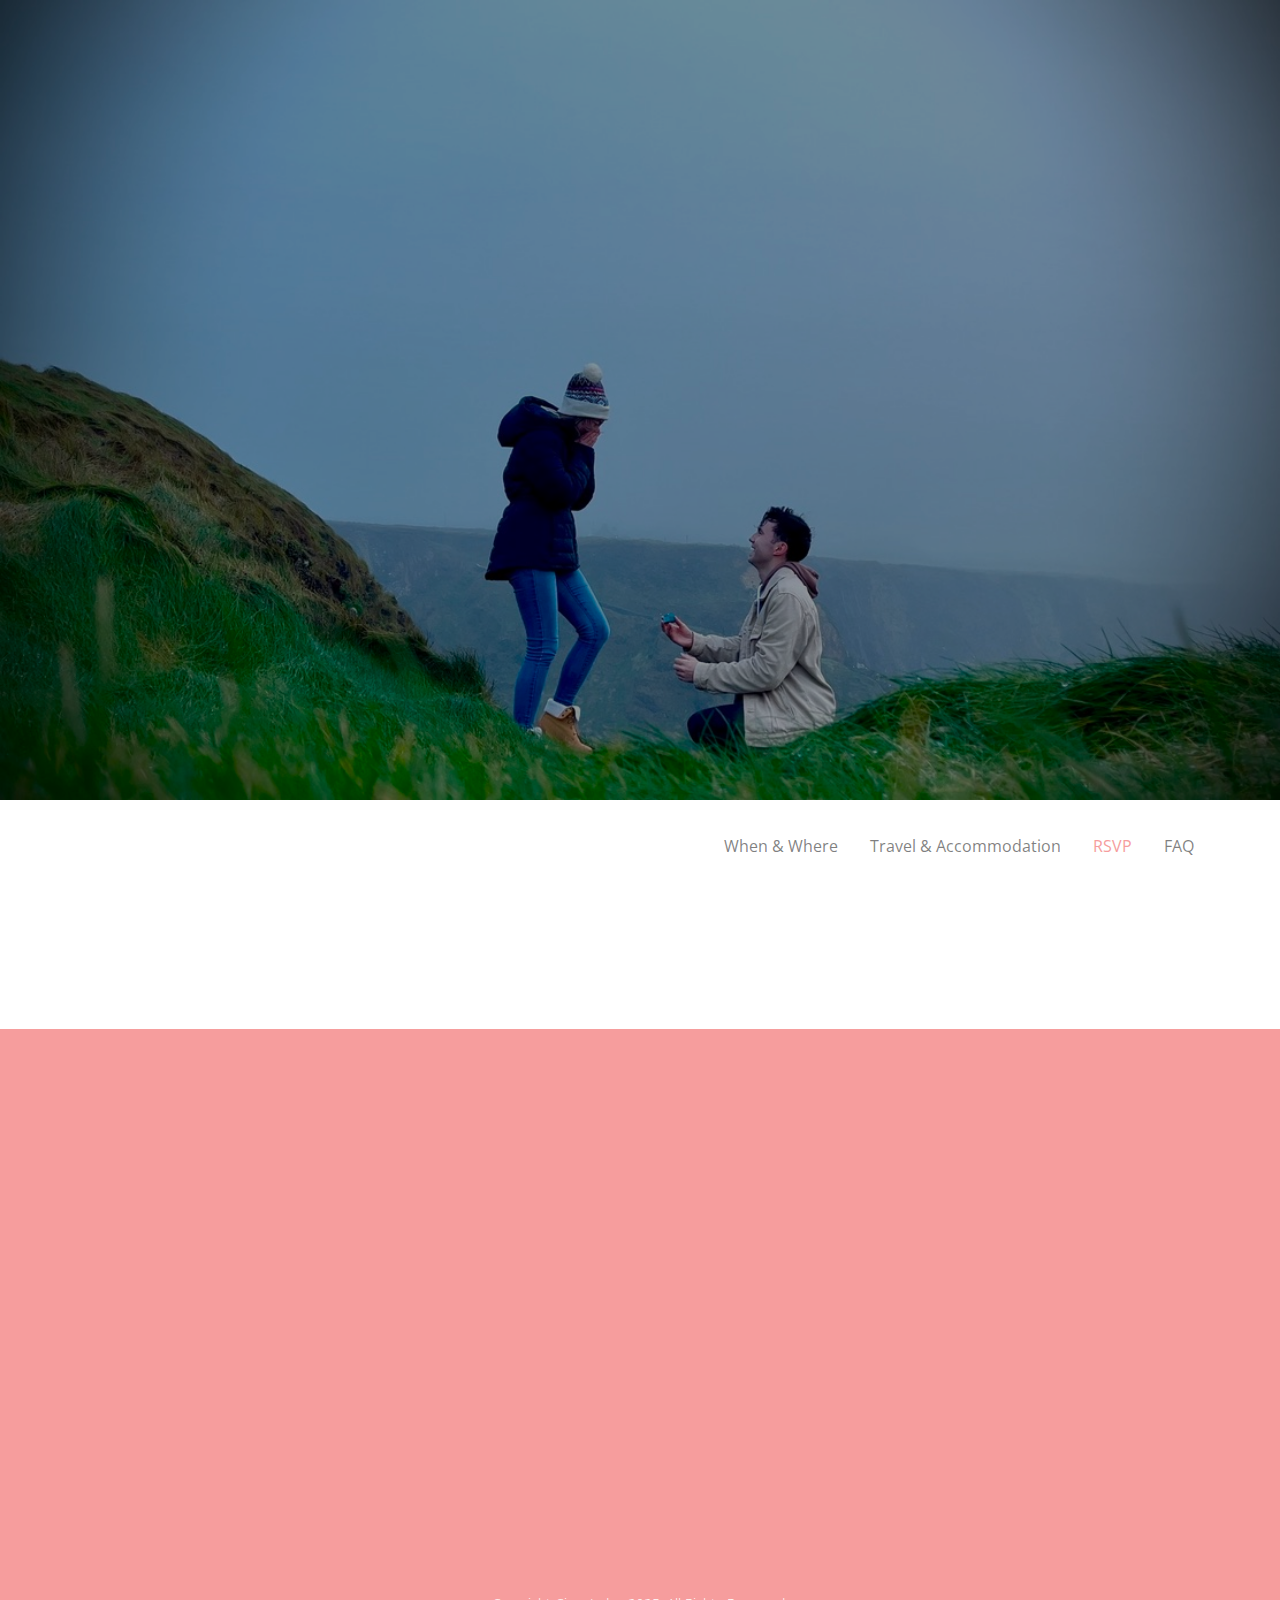
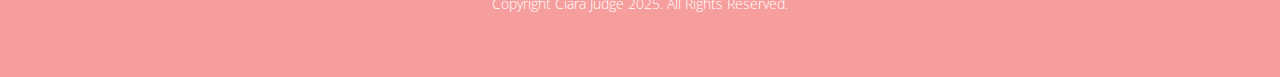
<file: rsvp.html>
<!DOCTYPE html>
<!--[if lt IE 7]>      <html class="no-js lt-ie9 lt-ie8 lt-ie7"> <![endif]-->
<!--[if IE 7]>         <html class="no-js lt-ie9 lt-ie8"> <![endif]-->
<!--[if IE 8]>         <html class="no-js lt-ie9"> <![endif]-->
<!--[if gt IE 8]><!--> <html class="no-js"> <!--<![endif]-->
	<head>
	<meta charset="utf-8">
	<meta http-equiv="X-UA-Compatible" content="IE=edge">
	<title>Ciara &amp; Seán Wedding | 2026</title>
	<meta name="viewport" content="width=device-width, initial-scale=1">
	<meta name="description" content="" />
	<meta name="keywords" content="free html5, free template, free bootstrap, html5, css3, mobile first, responsive" />
	<meta name="author" content="FREEHTML5.CO" />


  	<!-- Facebook and Twitter integration -->
	<meta property="og:title" content=""/>
	<meta property="og:image" content=""/>
	<meta property="og:url" content=""/>
	<meta property="og:site_name" content=""/>
	<meta property="og:description" content=""/>
	<meta name="twitter:title" content="" />
	<meta name="twitter:image" content="" />
	<meta name="twitter:url" content="" />
	<meta name="twitter:card" content="" />

	<!-- Place favicon.ico and apple-touch-icon.png in the root directory -->
	<link rel="shortcut icon" href="favicon.ico">
	
	<link href="https://fonts.googleapis.com/css?family=Montez" rel="stylesheet">
	<link href='https://fonts.googleapis.com/css?family=Open+Sans:400,700,300' rel='stylesheet' type='text/css'>
	
	<!-- Animate.css -->
	<link rel="stylesheet" href="css/animate.css">
	<!-- Icomoon Icon Fonts-->
	<link rel="stylesheet" href="css/icomoon.css">
	<!-- Bootstrap  -->
	<link rel="stylesheet" href="css/bootstrap.css">
	<!-- Superfish -->
	<link rel="stylesheet" href="css/superfish.css">
	<!-- Magnific Popup -->
	<link rel="stylesheet" href="css/magnific-popup.css">
	
	<link rel="stylesheet" href="css/style.css">


	<!-- Modernizr JS -->
	<script src="js/modernizr-2.6.2.min.js"></script>
	<!-- FOR IE9 below -->
	<!--[if lt IE 9]>
	<script src="js/respond.min.js"></script>
	<![endif]-->

	</head>
	<body>
		<div id="fh5co-wrapper">
		<div id="fh5co-page">
	
		<div class="fh5co-hero" data-section="home">
			<div class="fh5co-overlay"></div>
			<div class="fh5co-cover text-center" data-stellar-background-ratio="0.5" style="background-image: url(images/proposal-close.jpeg);">
				<div class="display-t">
					<div class="display-tc">
						<div class="container">
							<div class="col-md-10 col-md-offset-1">
								<div class="animate-box">
									<h10>Ciara &amp; Seán</h10>
									<h1>are getting married</h1>
									<p><span>08.08.2026</span></p>
								</div>
							</div>
						</div>
					</div>
				</div>
			</div>
		</div>

		<header id="fh5co-header-section" class="sticky-banner">
			<div class="container">
				<div class="nav-header">
					<a href="#" class="js-fh5co-nav-toggle fh5co-nav-toggle dark"><i></i></a>
					<!-- START #fh5co-menu-wrap -->
					<nav id="fh5co-menu-wrap" role="navigation">
						<ul class="sf-menu" id="fh5co-primary-menu">
							<li><a href="whenwhere.html">When &amp; Where</a></li>
							<li><a href="travel-accom.html">Travel &amp; Accommodation</a></li>
							<li class="active"><a href="rsvp.html">RSVP</a></li>
							<li><a href="faq.html">FAQ</a></li>
						</ul>
					</nav>
				</div>
			</div>
		</header>

		<!-- end:header-top -->
		
<div class="form-wrapper">
      <iframe 
        src="https://docs.google.com/forms/d/e/1FAIpQLSd1IjCSynUaYiS9FmJg0yE0spxEwah3wGqnSgpu-_6kPo8www/viewform?embedded=true" 
        frameborder="0" 
        marginheight="0" 
        marginwidth="0" 
        allowfullscreen
      >Loading…</iframe>
    </div>



		<div id="fh5co-countdown">
			<div class="row">
				<div class="col-md-8 col-md-offset-2 text-center animate-box">
					<p class="countdown">
						<span id="days"></span>
						<span id="hours"></span>
						<span id="minutes"></span>
						<span id="seconds"></span>
					</p>
				</div>
			</div>
		</div>

		
		
		<footer>
			<div id="footer">
				<div class="container">
					<div class="row">
						<div class="col-md-12 text-center">
							<p>Copyright Ciara Judge 2025. All Rights Reserved.</p>
						</div>
					</div>
				</div>
			</div>
		</footer>

	

	</div>
	<!-- END fh5co-page -->

	</div>
	<!-- END fh5co-wrapper -->
	<!-- jQuery -->
	<script src="dist/scripts.min.js"></script>
    <script src="js/countdown.js"></script>
    <script src="js/scrollPosition.js"></script>
	</body>
</html>
</file>
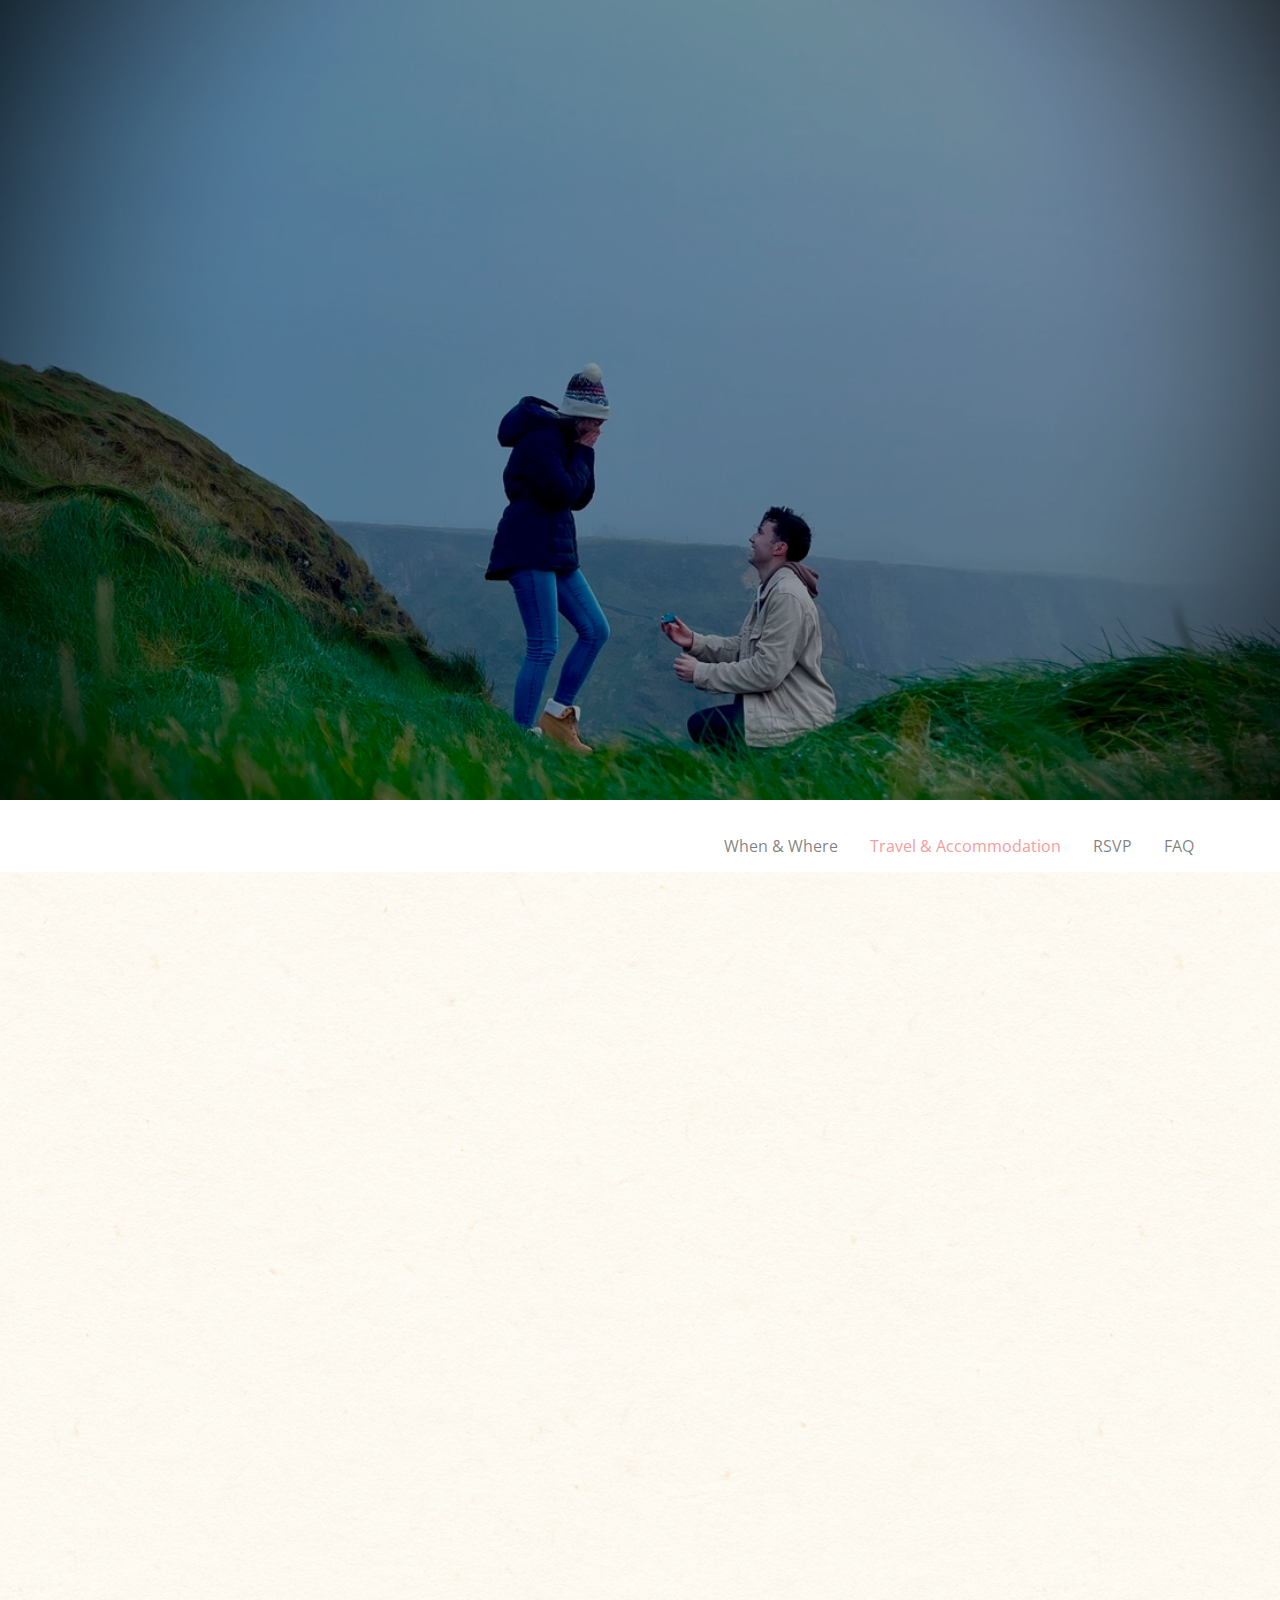
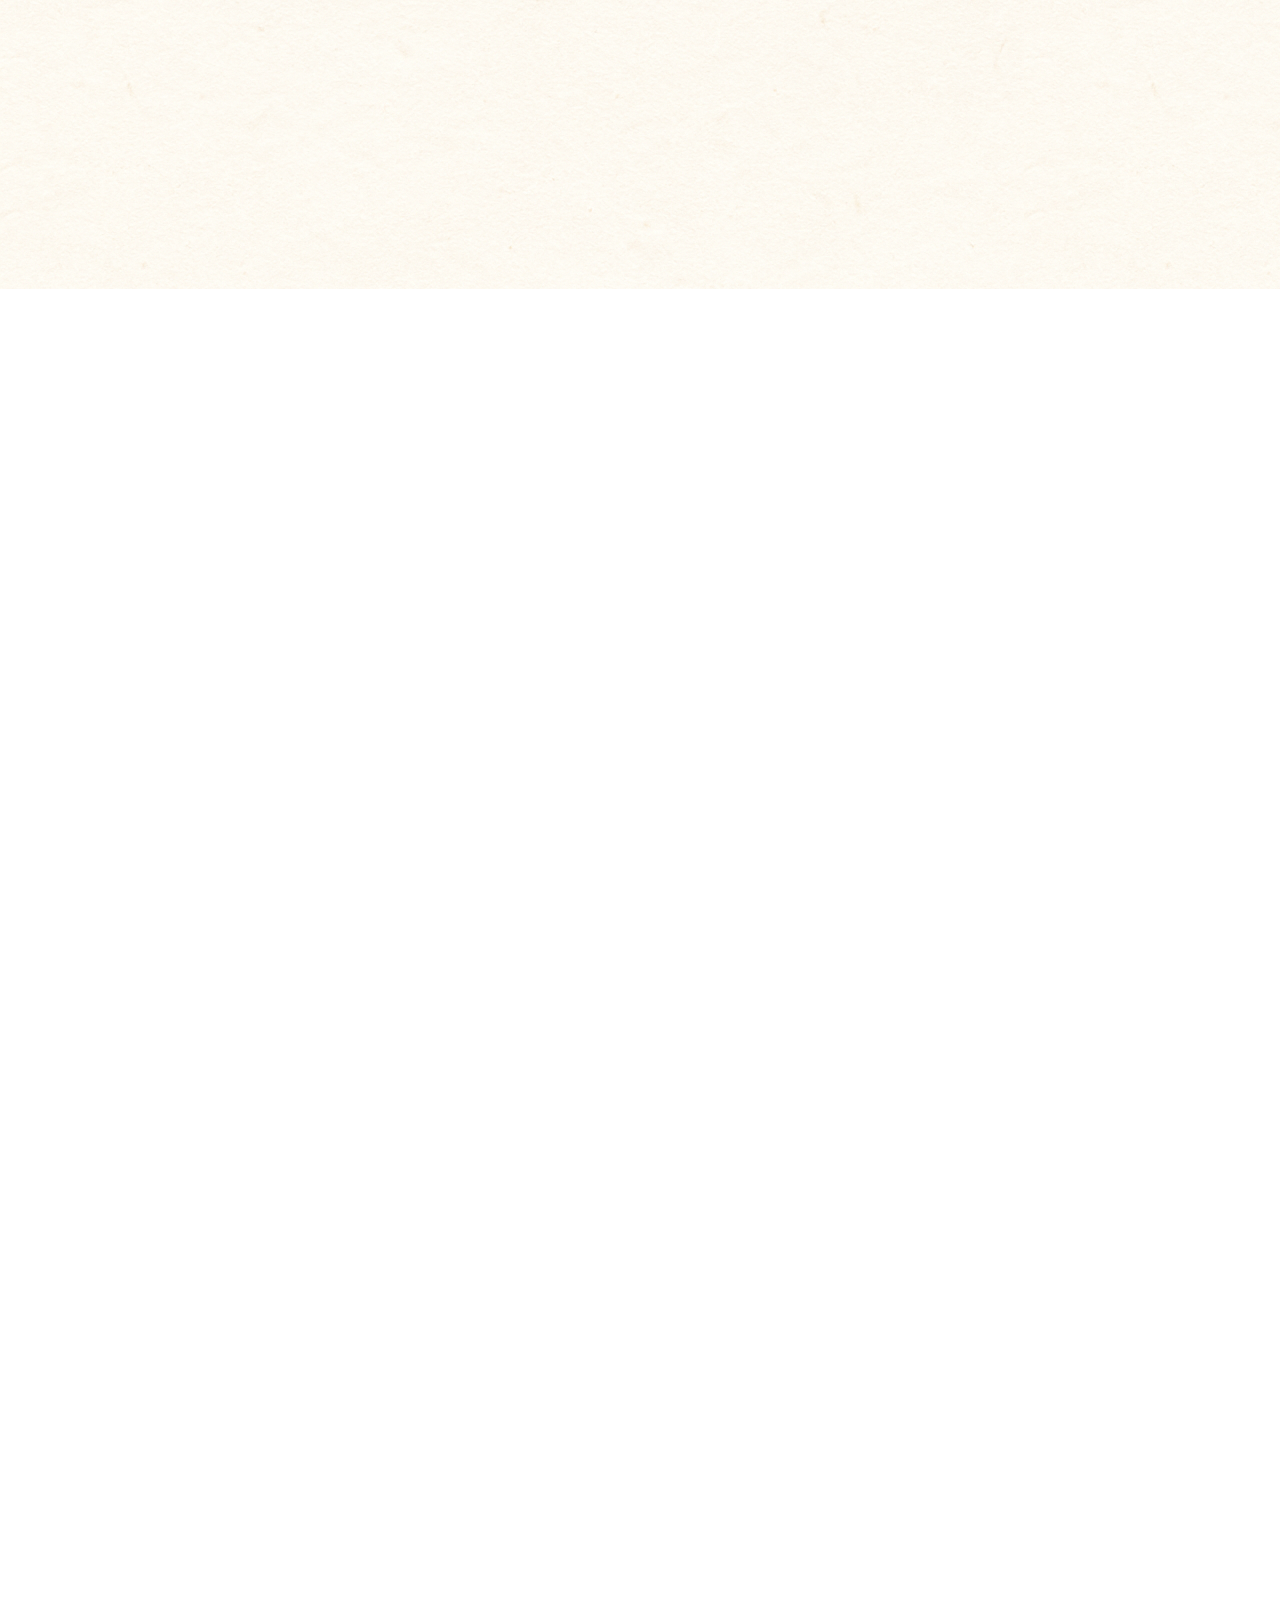
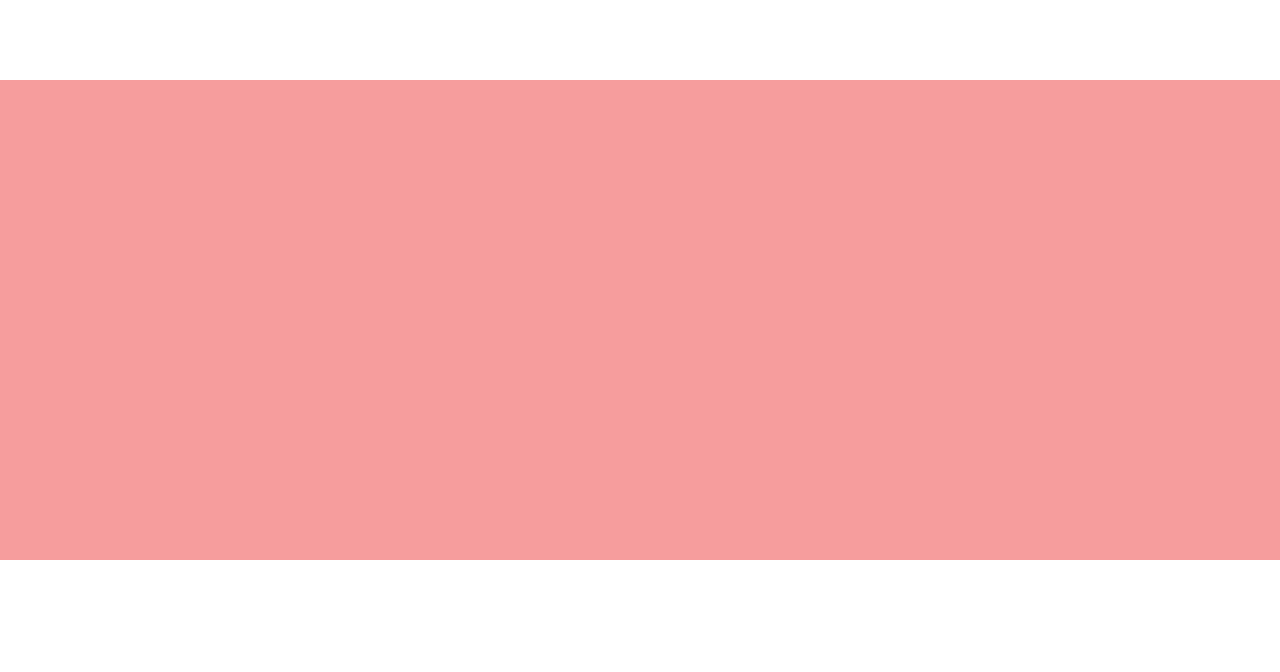
<file: travel-accom.html>
<!DOCTYPE html>
<!--[if lt IE 7]>      <html class="no-js lt-ie9 lt-ie8 lt-ie7"> <![endif]-->
<!--[if IE 7]>         <html class="no-js lt-ie9 lt-ie8"> <![endif]-->
<!--[if IE 8]>         <html class="no-js lt-ie9"> <![endif]-->
<!--[if gt IE 8]><!--> <html class="no-js"> <!--<![endif]-->
	<head>
	<meta charset="utf-8">
	<meta http-equiv="X-UA-Compatible" content="IE=edge">
	<title>Ciara and Seán Wedding | 2026</title>
	<meta name="viewport" content="width=device-width, initial-scale=1">
	<meta name="description" content="" />
	<meta name="keywords" content="" />
	<meta name="author" content="" />


  	<!-- Facebook and Twitter integration -->
	<meta property="og:title" content=""/>
	<meta property="og:image" content=""/>
	<meta property="og:url" content=""/>
	<meta property="og:site_name" content=""/>
	<meta property="og:description" content=""/>
	<meta name="twitter:title" content="" />
	<meta name="twitter:image" content="" />
	<meta name="twitter:url" content="" />
	<meta name="twitter:card" content="" />

	<!-- Place favicon.ico and apple-touch-icon.png in the root directory -->
	<link rel="shortcut icon" href="favicon.ico">
	
	<link href="https://fonts.googleapis.com/css?family=Montez" rel="stylesheet">
	<link href='https://fonts.googleapis.com/css?family=Open+Sans:400,700,300' rel='stylesheet' type='text/css'>
	
	<!-- Animate.css -->
	<link rel="stylesheet" href="css/animate.css">
	<!-- Icomoon Icon Fonts-->
	<link rel="stylesheet" href="css/icomoon.css">
	<!-- Bootstrap  -->
	<link rel="stylesheet" href="css/bootstrap.css">
	<!-- Superfish -->
	<link rel="stylesheet" href="css/superfish.css">
	<!-- Magnific Popup -->
	<link rel="stylesheet" href="css/magnific-popup.css">
	
	<link rel="stylesheet" href="css/style.css">


	<!-- Modernizr JS -->
	<script src="js/modernizr-2.6.2.min.js"></script>
	<!-- FOR IE9 below -->
	<!--[if lt IE 9]>
	<script src="js/respond.min.js"></script>
	<![endif]-->

	</head>
	<body>
		<div id="fh5co-wrapper">
		<div id="fh5co-page">
	
		<div class="fh5co-hero" data-section="home">
			<div class="fh5co-overlay"></div>
			<div class="fh5co-cover text-center" data-stellar-background-ratio="0.5" style="background-image: url(images/proposal-close.jpeg);">
				<div class="display-t">
					<div class="display-tc">
						<div class="container">
							<div class="col-md-10 col-md-offset-1">
								<div class="animate-box">
									<h10>Ciara &amp; Seán</h10>
									<h1>are getting married</h1>
									<p><span>08.08.2026</span></p>
								</div>
							</div>
						</div>
					</div>
				</div>
			</div>
		</div>

		<header id="fh5co-header-section" class="sticky-banner">
			<div class="container">
				<div class="nav-header">
					<a href="#" class="js-fh5co-nav-toggle fh5co-nav-toggle dark"><i></i></a>
					<!-- START #fh5co-menu-wrap -->
					<nav id="fh5co-menu-wrap" role="navigation">
						<ul class="sf-menu" id="fh5co-primary-menu">
							<li><a href="whenwhere.html#fh5co-header-section">When &amp; Where</a></li>
							<li class="active"><a href="travel-accom.html#fh5co-header-section">Travel &amp; Accommodation</a></li>
							<li><a href="rsvp.html#fh5co-header-section">RSVP</a></li>
							<li><a href="faq.html#fh5co-header-section">FAQ</a></li>
						</ul>
					</nav>
				</div>
			</div>
		</header>

		<!-- end:header-top -->

		<div id="fh5co-groom-bride" style="background-image:url(images/paperbg_final.png);">
			<div class="container">
				<div class="row animate-box">
					<div class="col-md-8 col-md-offset-2 text-center heading-section">
						<h2>Travel from Abroad</h2>
					</div>
				</div>
				<div class="row padding">
					<!--<div class="couple-wrap">-->
						<div class="col-md-6 nopadding animate-box">
							<div class="couple-desc">
								<!--<h3>Travel from Abroad</h3>-->
								<p>For guests travelling from overseas, the nearest airport to Fernhill (and our home bases of Kinsale and Fenit
									for any pre/post-wedding events and extended stays) is Cork Airport (ORK). It is well connected with direct flights, 
									especially from the UK and Europe.
								</p>
								<p>For those travelling from further afield, if there are no convenient flights to Cork then Dublin (DUB) and Shannon (SNN) are 
									larger airports that are still within 4 and 3 hour drives respectively. These airports in particular have more options for long haul 
									flights from the US, Canada, and other international locations.
								</p>
								<p>Public transport options from all three airports to Kinsale and Clonakilty are limited, so we recommend renting a car for the duration of your stay in Ireland. 
									This will also give you the flexibility to explore the local area and make the most of your trip!
								</p>
							</div>
						</div>
						
						<div class="col-md-6 nopadding animate-box">
							<img src="images/airportmap.png" class="img-responsive" alt="Free HTML5 Bootstrap Template by FreeHTML5.co">
						</div>

					<!--</div>-->
				</div>
			</div>
		</div>


		<div id="fh5co-guest" class="fh5co-section-purple">
			<div class="container">
				<div class="row animate-box">
					<div class="col-md-8 col-md-offset-2 text-center heading-section">
						<h2 style="color: #fffef7;">Accommodation in Clonakilty</h2>
					</div>
				</div>
				<div class="row row-bottom-padded-md">
					<div class="col-lg-4 col-md-4 col-sm-6">
						<div class="fh5co-blog animate-box">
							<div class="blog-text" style="background-image:url(images/paperbg_final.png);">
								<div class="prod-title">
									<h3><a href="#">Bed & Breakfast</a></h3>
									<ul>
										<li>Sea Breeze B&B</li>
										<li>An Sugan B&B</li>
										<li>Melrose B&B</li>
										<li>Bethel B&B</li>
										<li>Bayview B&B</li>
									</ul>
									<p><a href="#">See them on a map</a></p>
								</div>
							</div> 
						</div>
					</div>
					<div class="col-lg-4 col-md-4 col-sm-6">
						<div class="fh5co-blog animate-box">
							<div class="blog-text" style="background-image:url(images/paperbg_final.png);">
								<div class="prod-title">
									<h3><a href="#">Hotels</a></h3>
									<ul>
										<li>O'Donovan's Hotel</li>
										<li>Emmet Hotel</li>
										<li>Park Hotel</li>
										<li>Dunmore House Hotel</li>
										<li>Inchydoney Lodge & Spa</li>
										<li>Celtic Ross Hotel</li>
									</ul>
									<p><a href="#">See them on a map</a></p>
								</div>
							</div> 
						</div>
					</div>
					<div class="clearfix visible-sm-block"></div>
					<div class="col-lg-4 col-md-4 col-sm-6">
						<div class="fh5co-blog animate-box">	
							<div class="blog-text" style="background-image:url(images/paperbg_final.png);">
								<div class="prod-title">
									<h3><a href="#">Self Catering</a></h3>
									<ul>
										<li>Clona Holiday Homes</li>
										<li>Ballynoe House</li>
										<li>Ardnavaha House</li>
									</ul>
									<p><a href="#">See them on a map</a></p>
								</div>
							</div> 
						</div>
					</div>

					<div class="row animate-box">
					<div class="col-md-8 col-md-offset-2 text-center heading-section">
						<h2 style="color: #fffef7;">Accommodation in Kinsale</h2>
					</div>
				</div>
				<div class="row row-bottom-padded-md">
					<div class="col-lg-4 col-md-4 col-sm-6">
						<div class="fh5co-blog animate-box">
							<a href="#"><img class="img-responsive" src="images/cover_bg_1.jpg" alt=""></a>
							<div class="blog-text">
								<div class="prod-title">
									<h3><a href="#">The Trident Hotel</a></h3>
									<p>placeholder text.</p>
									<p><a href="#">Learn More...</a></p>
								</div>
							</div> 
						</div>
					</div>
					<div class="col-lg-4 col-md-4 col-sm-6">
						<div class="fh5co-blog animate-box">
							<a href="#"><img class="img-responsive" src="images/cover_bg_2.jpg" alt=""></a>
							<div class="blog-text">
								<div class="prod-title">
									<h3><a href="#">Acton's Hotel</a></h3>
									<p>placeholder.</p>
									<p><a href="#">Learn More...</a></p>
								</div>
							</div> 
						</div>
					</div>
					<div class="clearfix visible-sm-block"></div>
					<div class="col-lg-4 col-md-4 col-sm-6">
						<div class="fh5co-blog animate-box">
							<a href="#"><img class="img-responsive" src="images/cover_bg_3.jpg" alt=""></a>
							<div class="blog-text">
								<div class="prod-title">
									<h3><a href="#">The Blue Haven Hotel</a></h3>
									<p>placeholder.</p>
									<p><a href="#">Learn More...</a></p>
								</div>
							</div> 
						</div>
					</div>
				</div>
			</div>
		</div>


		

		<div id="fh5co-countdown">
			<div class="row">
				<div class="col-md-8 col-md-offset-2 text-center animate-box">
					<div class="countdown row" role="timer" aria-live="polite">
						<div class="col-xs-6 col-sm-3 text-center countdown-item">
							<div class="count-number"><span id="days">0</span></div>
						</div>
						<div class="col-xs-6 col-sm-3 text-center countdown-item">
							<div class="count-number"><span id="hours">0</span></div>
						</div>
						<div class="col-xs-6 col-sm-3 text-center countdown-item">
							<div class="count-number"><span id="minutes">0</span></div>
						</div>
						<div class="col-xs-6 col-sm-3 text-center countdown-item">
							<div class="count-number"><span id="seconds">0</span></div>
						</div>
				</div>
			</div>
		</div>

	</div>
	<!-- END fh5co-page -->

	</div>
	<!-- END fh5co-wrapper -->

	<!-- jQuery -->
	<script src="dist/scripts.min.js"></script>
	<script src="js/countdown.js"></script>
	<!--<script src="js/scrollPosition.js"></script>-->
	</body>
</html>
</file>
<file: css/icomoon.css>
@font-face {
    font-family: 'icomoon';
    src:    url('fonts/icomoon.eot?1oniuf');
    src:    url('fonts/icomoon.eot?1oniuf#iefix') format('embedded-opentype'),
        url('fonts/icomoon.ttf?1oniuf') format('truetype'),
        url('fonts/icomoon.woff?1oniuf') format('woff'),
        url('fonts/icomoon.svg?1oniuf#icomoon') format('svg');
    font-weight: normal;
    font-style: normal;
}

[class^="icon-"], [class*=" icon-"] {
    /* use !important to prevent issues with browser extensions that change fonts */
    font-family: 'icomoon' !important;
    speak: none;
    font-style: normal;
    font-weight: normal;
    font-variant: normal;
    text-transform: none;
    line-height: 1;

    /* Better Font Rendering =========== */
    -webkit-font-smoothing: antialiased;
    -moz-osx-font-smoothing: grayscale;
}

.icon-mobile:before {
    content: "\e000";
}
.icon-laptop:before {
    content: "\e001";
}
.icon-desktop:before {
    content: "\e002";
}
.icon-tablet:before {
    content: "\e003";
}
.icon-phone:before {
    content: "\e004";
}
.icon-document:before {
    content: "\e005";
}
.icon-documents:before {
    content: "\e006";
}
.icon-search:before {
    content: "\e007";
}
.icon-clipboard:before {
    content: "\e008";
}
.icon-newspaper:before {
    content: "\e009";
}
.icon-notebook:before {
    content: "\e00a";
}
.icon-book-open:before {
    content: "\e00b";
}
.icon-browser:before {
    content: "\e00c";
}
.icon-calendar:before {
    content: "\e00d";
}
.icon-presentation:before {
    content: "\e00e";
}
.icon-picture:before {
    content: "\e00f";
}
.icon-pictures:before {
    content: "\e010";
}
.icon-video:before {
    content: "\e011";
}
.icon-camera:before {
    content: "\e012";
}
.icon-printer:before {
    content: "\e013";
}
.icon-toolbox:before {
    content: "\e014";
}
.icon-briefcase:before {
    content: "\e015";
}
.icon-wallet:before {
    content: "\e016";
}
.icon-gift:before {
    content: "\e017";
}
.icon-bargraph:before {
    content: "\e018";
}
.icon-grid:before {
    content: "\e019";
}
.icon-expand:before {
    content: "\e01a";
}
.icon-focus:before {
    content: "\e01b";
}
.icon-edit:before {
    content: "\e01c";
}
.icon-adjustments:before {
    content: "\e01d";
}
.icon-ribbon:before {
    content: "\e01e";
}
.icon-hourglass:before {
    content: "\e01f";
}
.icon-lock:before {
    content: "\e020";
}
.icon-megaphone:before {
    content: "\e021";
}
.icon-shield:before {
    content: "\e022";
}
.icon-trophy:before {
    content: "\e023";
}
.icon-flag:before {
    content: "\e024";
}
.icon-map:before {
    content: "\e025";
}
.icon-puzzle:before {
    content: "\e026";
}
.icon-basket:before {
    content: "\e027";
}
.icon-envelope:before {
    content: "\e028";
}
.icon-streetsign:before {
    content: "\e029";
}
.icon-telescope:before {
    content: "\e02a";
}
.icon-gears:before {
    content: "\e02b";
}
.icon-key:before {
    content: "\e02c";
}
.icon-paperclip:before {
    content: "\e02d";
}
.icon-attachment:before {
    content: "\e02e";
}
.icon-pricetags:before {
    content: "\e02f";
}
.icon-lightbulb:before {
    content: "\e030";
}
.icon-layers:before {
    content: "\e031";
}
.icon-pencil:before {
    content: "\e032";
}
.icon-tools:before {
    content: "\e033";
}
.icon-tools-2:before {
    content: "\e034";
}
.icon-scissors:before {
    content: "\e035";
}
.icon-paintbrush:before {
    content: "\e036";
}
.icon-magnifying-glass:before {
    content: "\e037";
}
.icon-circle-compass:before {
    content: "\e038";
}
.icon-linegraph:before {
    content: "\e039";
}
.icon-mic:before {
    content: "\e03a";
}
.icon-strategy:before {
    content: "\e03b";
}
.icon-beaker:before {
    content: "\e03c";
}
.icon-caution:before {
    content: "\e03d";
}
.icon-recycle:before {
    content: "\e03e";
}
.icon-anchor:before {
    content: "\e03f";
}
.icon-profile-male:before {
    content: "\e040";
}
.icon-profile-female:before {
    content: "\e041";
}
.icon-bike:before {
    content: "\e042";
}
.icon-wine:before {
    content: "\e043";
}
.icon-hotairballoon:before {
    content: "\e044";
}
.icon-globe:before {
    content: "\e045";
}
.icon-genius:before {
    content: "\e046";
}
.icon-map-pin:before {
    content: "\e047";
}
.icon-dial:before {
    content: "\e048";
}
.icon-chat:before {
    content: "\e049";
}
.icon-heart:before {
    content: "\e04a";
}
.icon-cloud:before {
    content: "\e04b";
}
.icon-upload:before {
    content: "\e04c";
}
.icon-download:before {
    content: "\e04d";
}
.icon-target:before {
    content: "\e04e";
}
.icon-hazardous:before {
    content: "\e04f";
}
.icon-piechart:before {
    content: "\e050";
}
.icon-speedometer:before {
    content: "\e051";
}
.icon-global:before {
    content: "\e052";
}
.icon-compass:before {
    content: "\e053";
}
.icon-lifesaver:before {
    content: "\e054";
}
.icon-clock:before {
    content: "\e055";
}
.icon-aperture:before {
    content: "\e056";
}
.icon-quote:before {
    content: "\e057";
}
.icon-scope:before {
    content: "\e058";
}
.icon-alarmclock:before {
    content: "\e059";
}
.icon-refresh:before {
    content: "\e05a";
}
.icon-happy:before {
    content: "\e05b";
}
.icon-sad:before {
    content: "\e05c";
}
.icon-facebook:before {
    content: "\e05d";
}
.icon-twitter:before {
    content: "\e05e";
}
.icon-googleplus:before {
    content: "\e05f";
}
.icon-rss:before {
    content: "\e060";
}
.icon-tumblr:before {
    content: "\e061";
}
.icon-linkedin:before {
    content: "\e062";
}
.icon-dribbble:before {
    content: "\e063";
}
.icon-box2:before {
    content: "\ea82";
}
.icon-write:before {
    content: "\ea83";
}
.icon-clock2:before {
    content: "\ea84";
}
.icon-reply2:before {
    content: "\ea85";
}
.icon-reply-all2:before {
    content: "\ea86";
}
.icon-forward2:before {
    content: "\ea87";
}
.icon-flag2:before {
    content: "\ea88";
}
.icon-search2:before {
    content: "\ea89";
}
.icon-trash2:before {
    content: "\ea8a";
}
.icon-envelope2:before {
    content: "\ea8b";
}
.icon-bubble:before {
    content: "\ea8c";
}
.icon-bubbles:before {
    content: "\ea8d";
}
.icon-user2:before {
    content: "\ea8e";
}
.icon-users2:before {
    content: "\ea8f";
}
.icon-cloud2:before {
    content: "\ea90";
}
.icon-download2:before {
    content: "\ea91";
}
.icon-upload2:before {
    content: "\ea92";
}
.icon-rain:before {
    content: "\ea93";
}
.icon-sun:before {
    content: "\ea94";
}
.icon-moon2:before {
    content: "\ea95";
}
.icon-bell2:before {
    content: "\ea96";
}
.icon-folder2:before {
    content: "\ea97";
}
.icon-pin2:before {
    content: "\ea98";
}
.icon-sound2:before {
    content: "\ea99";
}
.icon-microphone:before {
    content: "\ea9a";
}
.icon-camera2:before {
    content: "\ea9b";
}
.icon-image2:before {
    content: "\ea9c";
}
.icon-cog2:before {
    content: "\ea9d";
}
.icon-calendar2:before {
    content: "\ea9e";
}
.icon-book2:before {
    content: "\ea9f";
}
.icon-map-marker:before {
    content: "\eaa0";
}
.icon-store:before {
    content: "\eaa1";
}
.icon-support:before {
    content: "\eaa2";
}
.icon-tag2:before {
    content: "\eaa3";
}
.icon-heart2:before {
    content: "\eaa4";
}
.icon-video-camera:before {
    content: "\eaa5";
}
.icon-trophy2:before {
    content: "\eaa6";
}
.icon-cart:before {
    content: "\eaa7";
}
.icon-eye2:before {
    content: "\eaa8";
}
.icon-cancel:before {
    content: "\eaa9";
}
.icon-chart:before {
    content: "\eaaa";
}
.icon-target2:before {
    content: "\eaab";
}
.icon-printer2:before {
    content: "\eaac";
}
.icon-location2:before {
    content: "\eaad";
}
.icon-bookmark2:before {
    content: "\eaae";
}
.icon-monitor:before {
    content: "\eaaf";
}
.icon-cross2:before {
    content: "\eab0";
}
.icon-plus2:before {
    content: "\eab1";
}
.icon-left:before {
    content: "\eab2";
}
.icon-up:before {
    content: "\eab3";
}
.icon-browser2:before {
    content: "\eab4";
}
.icon-windows:before {
    content: "\eab5";
}
.icon-switch2:before {
    content: "\eab6";
}
.icon-dashboard:before {
    content: "\eab7";
}
.icon-play:before {
    content: "\eab8";
}
.icon-fast-forward:before {
    content: "\eab9";
}
.icon-next:before {
    content: "\eaba";
}
.icon-refresh2:before {
    content: "\eabb";
}
.icon-film:before {
    content: "\eabc";
}
.icon-home2:before {
    content: "\eabd";
}
.icon-add-to-list:before {
    content: "\e901";
}
.icon-classic-computer:before {
    content: "\e902";
}
.icon-controller-fast-backward:before {
    content: "\e903";
}
.icon-creative-commons-attribution:before {
    content: "\e904";
}
.icon-creative-commons-noderivs:before {
    content: "\e905";
}
.icon-creative-commons-noncommercial-eu:before {
    content: "\e906";
}
.icon-creative-commons-noncommercial-us:before {
    content: "\e907";
}
.icon-creative-commons-public-domain:before {
    content: "\e908";
}
.icon-creative-commons-remix:before {
    content: "\e909";
}
.icon-creative-commons-share:before {
    content: "\e90a";
}
.icon-creative-commons-sharealike:before {
    content: "\e90b";
}
.icon-creative-commons:before {
    content: "\e90c";
}
.icon-document-landscape:before {
    content: "\e90d";
}
.icon-remove-user:before {
    content: "\e90e";
}
.icon-warning:before {
    content: "\e90f";
}
.icon-arrow-bold-down:before {
    content: "\e910";
}
.icon-arrow-bold-left:before {
    content: "\e911";
}
.icon-arrow-bold-right:before {
    content: "\e912";
}
.icon-arrow-bold-up:before {
    content: "\e913";
}
.icon-arrow-down:before {
    content: "\e914";
}
.icon-arrow-left:before {
    content: "\e915";
}
.icon-arrow-long-down:before {
    content: "\e916";
}
.icon-arrow-long-left:before {
    content: "\e917";
}
.icon-arrow-long-right:before {
    content: "\e918";
}
.icon-arrow-long-up:before {
    content: "\e919";
}
.icon-arrow-right:before {
    content: "\e91a";
}
.icon-arrow-up:before {
    content: "\e91b";
}
.icon-arrow-with-circle-down:before {
    content: "\e91c";
}
.icon-arrow-with-circle-left:before {
    content: "\e91d";
}
.icon-arrow-with-circle-right:before {
    content: "\e91e";
}
.icon-arrow-with-circle-up:before {
    content: "\e91f";
}
.icon-bookmark:before {
    content: "\e920";
}
.icon-bookmarks:before {
    content: "\e921";
}
.icon-chevron-down:before {
    content: "\e922";
}
.icon-chevron-left:before {
    content: "\e923";
}
.icon-chevron-right:before {
    content: "\e924";
}
.icon-chevron-small-down:before {
    content: "\e925";
}
.icon-chevron-small-left:before {
    content: "\e926";
}
.icon-chevron-small-right:before {
    content: "\e927";
}
.icon-chevron-small-up:before {
    content: "\e928";
}
.icon-chevron-thin-down:before {
    content: "\e929";
}
.icon-chevron-thin-left:before {
    content: "\e92a";
}
.icon-chevron-thin-right:before {
    content: "\e92b";
}
.icon-chevron-thin-up:before {
    content: "\e92c";
}
.icon-chevron-up:before {
    content: "\e92d";
}
.icon-chevron-with-circle-down:before {
    content: "\e92e";
}
.icon-chevron-with-circle-left:before {
    content: "\e92f";
}
.icon-chevron-with-circle-right:before {
    content: "\e930";
}
.icon-chevron-with-circle-up:before {
    content: "\e931";
}
.icon-cloud3:before {
    content: "\e932";
}
.icon-controller-fast-forward:before {
    content: "\e933";
}
.icon-controller-jump-to-start:before {
    content: "\e934";
}
.icon-controller-next:before {
    content: "\e935";
}
.icon-controller-paus:before {
    content: "\e936";
}
.icon-controller-play:before {
    content: "\e937";
}
.icon-controller-record:before {
    content: "\e938";
}
.icon-controller-stop:before {
    content: "\e939";
}
.icon-controller-volume:before {
    content: "\e93a";
}
.icon-dot-single:before {
    content: "\e93b";
}
.icon-dots-three-horizontal:before {
    content: "\e93c";
}
.icon-dots-three-vertical:before {
    content: "\e93d";
}
.icon-dots-two-horizontal:before {
    content: "\e93e";
}
.icon-dots-two-vertical:before {
    content: "\e93f";
}
.icon-download3:before {
    content: "\e940";
}
.icon-emoji-flirt:before {
    content: "\e941";
}
.icon-flow-branch:before {
    content: "\e942";
}
.icon-flow-cascade:before {
    content: "\e943";
}
.icon-flow-line:before {
    content: "\e944";
}
.icon-flow-parallel:before {
    content: "\e945";
}
.icon-flow-tree:before {
    content: "\e946";
}
.icon-install:before {
    content: "\e947";
}
.icon-layers2:before {
    content: "\e948";
}
.icon-open-book:before {
    content: "\e949";
}
.icon-resize-100:before {
    content: "\e94a";
}
.icon-resize-full-screen:before {
    content: "\e94b";
}
.icon-save:before {
    content: "\e94c";
}
.icon-select-arrows:before {
    content: "\e94d";
}
.icon-sound-mute:before {
    content: "\e94e";
}
.icon-sound:before {
    content: "\e94f";
}
.icon-trash:before {
    content: "\e950";
}
.icon-triangle-down:before {
    content: "\e951";
}
.icon-triangle-left:before {
    content: "\e952";
}
.icon-triangle-right:before {
    content: "\e953";
}
.icon-triangle-up:before {
    content: "\e954";
}
.icon-uninstall:before {
    content: "\e955";
}
.icon-upload-to-cloud:before {
    content: "\e956";
}
.icon-upload3:before {
    content: "\e957";
}
.icon-add-user:before {
    content: "\e958";
}
.icon-address:before {
    content: "\e959";
}
.icon-adjust:before {
    content: "\e95a";
}
.icon-air:before {
    content: "\e95b";
}
.icon-aircraft-landing:before {
    content: "\e95c";
}
.icon-aircraft-take-off:before {
    content: "\e95d";
}
.icon-aircraft:before {
    content: "\e95e";
}
.icon-align-bottom:before {
    content: "\e95f";
}
.icon-align-horizontal-middle:before {
    content: "\e960";
}
.icon-align-left:before {
    content: "\e961";
}
.icon-align-right:before {
    content: "\e962";
}
.icon-align-top:before {
    content: "\e963";
}
.icon-align-vertical-middle:before {
    content: "\e964";
}
.icon-archive:before {
    content: "\e965";
}
.icon-area-graph:before {
    content: "\e966";
}
.icon-attachment2:before {
    content: "\e967";
}
.icon-awareness-ribbon:before {
    content: "\e968";
}
.icon-back-in-time:before {
    content: "\e969";
}
.icon-back:before {
    content: "\e96a";
}
.icon-bar-graph:before {
    content: "\e96b";
}
.icon-battery:before {
    content: "\e96c";
}
.icon-beamed-note:before {
    content: "\e96d";
}
.icon-bell:before {
    content: "\e96e";
}
.icon-blackboard:before {
    content: "\e96f";
}
.icon-block:before {
    content: "\e970";
}
.icon-book:before {
    content: "\e971";
}
.icon-bowl:before {
    content: "\e972";
}
.icon-box:before {
    content: "\e973";
}
.icon-briefcase2:before {
    content: "\e974";
}
.icon-browser3:before {
    content: "\e975";
}
.icon-brush:before {
    content: "\e976";
}
.icon-bucket:before {
    content: "\e977";
}
.icon-cake:before {
    content: "\e978";
}
.icon-calculator:before {
    content: "\e979";
}
.icon-calendar3:before {
    content: "\e97a";
}
.icon-camera3:before {
    content: "\e97b";
}
.icon-ccw:before {
    content: "\e97c";
}
.icon-chat2:before {
    content: "\e97d";
}
.icon-check:before {
    content: "\e97e";
}
.icon-circle-with-cross:before {
    content: "\e97f";
}
.icon-circle-with-minus:before {
    content: "\e980";
}
.icon-circle-with-plus:before {
    content: "\e981";
}
.icon-circle:before {
    content: "\e982";
}
.icon-circular-graph:before {
    content: "\e983";
}
.icon-clapperboard:before {
    content: "\e984";
}
.icon-clipboard2:before {
    content: "\e985";
}
.icon-clock3:before {
    content: "\e986";
}
.icon-code:before {
    content: "\e987";
}
.icon-cog:before {
    content: "\e988";
}
.icon-colours:before {
    content: "\e989";
}
.icon-compass2:before {
    content: "\e98a";
}
.icon-copy:before {
    content: "\e98b";
}
.icon-credit-card:before {
    content: "\e98c";
}
.icon-credit:before {
    content: "\e98d";
}
.icon-cross:before {
    content: "\e98e";
}
.icon-cup:before {
    content: "\e98f";
}
.icon-cw:before {
    content: "\e990";
}
.icon-cycle:before {
    content: "\e991";
}
.icon-database:before {
    content: "\e992";
}
.icon-dial-pad:before {
    content: "\e993";
}
.icon-direction:before {
    content: "\e994";
}
.icon-document2:before {
    content: "\e995";
}
.icon-documents2:before {
    content: "\e996";
}
.icon-drink:before {
    content: "\e997";
}
.icon-drive:before {
    content: "\e998";
}
.icon-drop:before {
    content: "\e999";
}
.icon-edit2:before {
    content: "\e99a";
}
.icon-email:before {
    content: "\e99b";
}
.icon-emoji-happy:before {
    content: "\e99c";
}
.icon-emoji-neutral:before {
    content: "\e99d";
}
.icon-emoji-sad:before {
    content: "\e99e";
}
.icon-erase:before {
    content: "\e99f";
}
.icon-eraser:before {
    content: "\e9a0";
}
.icon-export:before {
    content: "\e9a1";
}
.icon-eye:before {
    content: "\e9a2";
}
.icon-feather:before {
    content: "\e9a3";
}
.icon-flag3:before {
    content: "\e9a4";
}
.icon-flash:before {
    content: "\e9a5";
}
.icon-flashlight:before {
    content: "\e9a6";
}
.icon-flat-brush:before {
    content: "\e9a7";
}
.icon-folder-images:before {
    content: "\e9a8";
}
.icon-folder-music:before {
    content: "\e9a9";
}
.icon-folder-video:before {
    content: "\e9aa";
}
.icon-folder:before {
    content: "\e9ab";
}
.icon-forward:before {
    content: "\e9ac";
}
.icon-funnel:before {
    content: "\e9ad";
}
.icon-game-controller:before {
    content: "\e9ae";
}
.icon-gauge:before {
    content: "\e9af";
}
.icon-globe2:before {
    content: "\e9b0";
}
.icon-graduation-cap:before {
    content: "\e9b1";
}
.icon-grid2:before {
    content: "\e9b2";
}
.icon-hair-cross:before {
    content: "\e9b3";
}
.icon-hand:before {
    content: "\e9b4";
}
.icon-heart-outlined:before {
    content: "\e9b5";
}
.icon-heart3:before {
    content: "\e9b6";
}
.icon-help-with-circle:before {
    content: "\e9b7";
}
.icon-help:before {
    content: "\e9b8";
}
.icon-home:before {
    content: "\e9b9";
}
.icon-hour-glass:before {
    content: "\e9ba";
}
.icon-image-inverted:before {
    content: "\e9bb";
}
.icon-image:before {
    content: "\e9bc";
}
.icon-images:before {
    content: "\e9bd";
}
.icon-inbox:before {
    content: "\e9be";
}
.icon-infinity:before {
    content: "\e9bf";
}
.icon-info-with-circle:before {
    content: "\e9c0";
}
.icon-info:before {
    content: "\e9c1";
}
.icon-key2:before {
    content: "\e9c2";
}
.icon-keyboard:before {
    content: "\e9c3";
}
.icon-lab-flask:before {
    content: "\e9c4";
}
.icon-landline:before {
    content: "\e9c5";
}
.icon-language:before {
    content: "\e9c6";
}
.icon-laptop2:before {
    content: "\e9c7";
}
.icon-leaf:before {
    content: "\e9c8";
}
.icon-level-down:before {
    content: "\e9c9";
}
.icon-level-up:before {
    content: "\e9ca";
}
.icon-lifebuoy:before {
    content: "\e9cb";
}
.icon-light-bulb:before {
    content: "\e9cc";
}
.icon-light-down:before {
    content: "\e9cd";
}
.icon-light-up:before {
    content: "\e9ce";
}
.icon-line-graph:before {
    content: "\e9cf";
}
.icon-link:before {
    content: "\e9d0";
}
.icon-list:before {
    content: "\e9d1";
}
.icon-location-pin:before {
    content: "\e9d2";
}
.icon-location:before {
    content: "\e9d3";
}
.icon-lock-open:before {
    content: "\e9d4";
}
.icon-lock2:before {
    content: "\e9d5";
}
.icon-log-out:before {
    content: "\e9d6";
}
.icon-login:before {
    content: "\e9d7";
}
.icon-loop:before {
    content: "\e9d8";
}
.icon-magnet:before {
    content: "\e9d9";
}
.icon-magnifying-glass2:before {
    content: "\e9da";
}
.icon-mail:before {
    content: "\e9db";
}
.icon-man:before {
    content: "\e9dc";
}
.icon-map2:before {
    content: "\e9dd";
}
.icon-mask:before {
    content: "\e9de";
}
.icon-medal:before {
    content: "\e9df";
}
.icon-megaphone2:before {
    content: "\e9e0";
}
.icon-menu:before {
    content: "\e9e1";
}
.icon-message:before {
    content: "\e9e2";
}
.icon-mic2:before {
    content: "\e9e3";
}
.icon-minus:before {
    content: "\e9e4";
}
.icon-mobile2:before {
    content: "\e9e5";
}
.icon-modern-mic:before {
    content: "\e9e6";
}
.icon-moon:before {
    content: "\e9e7";
}
.icon-mouse:before {
    content: "\e9e8";
}
.icon-music:before {
    content: "\e9e9";
}
.icon-network:before {
    content: "\e9ea";
}
.icon-new-message:before {
    content: "\e9eb";
}
.icon-new:before {
    content: "\e9ec";
}
.icon-news:before {
    content: "\e9ed";
}
.icon-note:before {
    content: "\e9ee";
}
.icon-notification:before {
    content: "\e9ef";
}
.icon-old-mobile:before {
    content: "\e9f0";
}
.icon-old-phone:before {
    content: "\e9f1";
}
.icon-palette:before {
    content: "\e9f2";
}
.icon-paper-plane:before {
    content: "\e9f3";
}
.icon-pencil2:before {
    content: "\e9f4";
}
.icon-phone2:before {
    content: "\e9f5";
}
.icon-pie-chart:before {
    content: "\e9f6";
}
.icon-pin:before {
    content: "\e9f7";
}
.icon-plus:before {
    content: "\e9f8";
}
.icon-popup:before {
    content: "\e9f9";
}
.icon-power-plug:before {
    content: "\e9fa";
}
.icon-price-ribbon:before {
    content: "\e9fb";
}
.icon-price-tag:before {
    content: "\e9fc";
}
.icon-print:before {
    content: "\e9fd";
}
.icon-progress-empty:before {
    content: "\e9fe";
}
.icon-progress-full:before {
    content: "\e9ff";
}
.icon-progress-one:before {
    content: "\ea00";
}
.icon-progress-two:before {
    content: "\ea01";
}
.icon-publish:before {
    content: "\ea02";
}
.icon-quote2:before {
    content: "\ea03";
}
.icon-radio:before {
    content: "\ea04";
}
.icon-reply-all:before {
    content: "\ea05";
}
.icon-reply:before {
    content: "\ea06";
}
.icon-retweet:before {
    content: "\ea07";
}
.icon-rocket:before {
    content: "\ea08";
}
.icon-round-brush:before {
    content: "\ea09";
}
.icon-rss2:before {
    content: "\ea0a";
}
.icon-ruler:before {
    content: "\ea0b";
}
.icon-scissors2:before {
    content: "\ea0c";
}
.icon-share-alternitive:before {
    content: "\ea0d";
}
.icon-share:before {
    content: "\ea0e";
}
.icon-shareable:before {
    content: "\ea0f";
}
.icon-shield2:before {
    content: "\ea10";
}
.icon-shop:before {
    content: "\ea11";
}
.icon-shopping-bag:before {
    content: "\ea12";
}
.icon-shopping-basket:before {
    content: "\ea13";
}
.icon-shopping-cart:before {
    content: "\ea14";
}
.icon-shuffle:before {
    content: "\ea15";
}
.icon-signal:before {
    content: "\ea16";
}
.icon-sound-mix:before {
    content: "\ea17";
}
.icon-sports-club:before {
    content: "\ea18";
}
.icon-spreadsheet:before {
    content: "\ea19";
}
.icon-squared-cross:before {
    content: "\ea1a";
}
.icon-squared-minus:before {
    content: "\ea1b";
}
.icon-squared-plus:before {
    content: "\ea1c";
}
.icon-star-outlined:before {
    content: "\ea1d";
}
.icon-star:before {
    content: "\ea1e";
}
.icon-stopwatch:before {
    content: "\ea1f";
}
.icon-suitcase:before {
    content: "\ea20";
}
.icon-swap:before {
    content: "\ea21";
}
.icon-sweden:before {
    content: "\ea22";
}
.icon-switch:before {
    content: "\ea23";
}
.icon-tablet2:before {
    content: "\ea24";
}
.icon-tag:before {
    content: "\ea25";
}
.icon-text-document-inverted:before {
    content: "\ea26";
}
.icon-text-document:before {
    content: "\ea27";
}
.icon-text:before {
    content: "\ea28";
}
.icon-thermometer:before {
    content: "\ea29";
}
.icon-thumbs-down:before {
    content: "\ea2a";
}
.icon-thumbs-up:before {
    content: "\ea2b";
}
.icon-thunder-cloud:before {
    content: "\ea2c";
}
.icon-ticket:before {
    content: "\ea2d";
}
.icon-time-slot:before {
    content: "\ea2e";
}
.icon-tools2:before {
    content: "\ea2f";
}
.icon-traffic-cone:before {
    content: "\ea30";
}
.icon-tree:before {
    content: "\ea31";
}
.icon-trophy3:before {
    content: "\ea32";
}
.icon-tv:before {
    content: "\ea33";
}
.icon-typing:before {
    content: "\ea34";
}
.icon-unread:before {
    content: "\ea35";
}
.icon-untag:before {
    content: "\ea36";
}
.icon-user:before {
    content: "\ea37";
}
.icon-users:before {
    content: "\ea38";
}
.icon-v-card:before {
    content: "\ea39";
}
.icon-video2:before {
    content: "\ea3a";
}
.icon-vinyl:before {
    content: "\ea3b";
}
.icon-voicemail:before {
    content: "\ea3c";
}
.icon-wallet2:before {
    content: "\ea3d";
}
.icon-water:before {
    content: "\ea3e";
}
.icon-500px-with-circle:before {
    content: "\ea3f";
}
.icon-500px:before {
    content: "\ea40";
}
.icon-basecamp:before {
    content: "\ea41";
}
.icon-behance:before {
    content: "\ea42";
}
.icon-creative-cloud:before {
    content: "\ea43";
}
.icon-dropbox:before {
    content: "\ea44";
}
.icon-evernote:before {
    content: "\ea45";
}
.icon-flattr:before {
    content: "\ea46";
}
.icon-foursquare:before {
    content: "\ea47";
}
.icon-google-drive:before {
    content: "\ea48";
}
.icon-google-hangouts:before {
    content: "\ea49";
}
.icon-grooveshark:before {
    content: "\ea4a";
}
.icon-icloud:before {
    content: "\ea4b";
}
.icon-mixi:before {
    content: "\ea4c";
}
.icon-onedrive:before {
    content: "\ea4d";
}
.icon-paypal:before {
    content: "\ea4e";
}
.icon-picasa:before {
    content: "\ea4f";
}
.icon-qq:before {
    content: "\ea50";
}
.icon-rdio-with-circle:before {
    content: "\ea51";
}
.icon-renren:before {
    content: "\ea52";
}
.icon-scribd:before {
    content: "\ea53";
}
.icon-sina-weibo:before {
    content: "\ea54";
}
.icon-skype-with-circle:before {
    content: "\ea55";
}
.icon-skype:before {
    content: "\ea56";
}
.icon-slideshare:before {
    content: "\ea57";
}
.icon-smashing:before {
    content: "\ea58";
}
.icon-soundcloud:before {
    content: "\ea59";
}
.icon-spotify-with-circle:before {
    content: "\ea5a";
}
.icon-spotify:before {
    content: "\ea5b";
}
.icon-swarm:before {
    content: "\ea5c";
}
.icon-vine-with-circle:before {
    content: "\ea5d";
}
.icon-vine:before {
    content: "\ea5e";
}
.icon-vk-alternitive:before {
    content: "\ea5f";
}
.icon-vk-with-circle:before {
    content: "\ea60";
}
.icon-vk:before {
    content: "\ea61";
}
.icon-xing-with-circle:before {
    content: "\ea62";
}
.icon-xing:before {
    content: "\ea63";
}
.icon-yelp:before {
    content: "\ea64";
}
.icon-dribbble-with-circle:before {
    content: "\ea65";
}
.icon-dribbble2:before {
    content: "\ea66";
}
.icon-facebook-with-circle:before {
    content: "\ea67";
}
.icon-facebook2:before {
    content: "\ea68";
}
.icon-flickr-with-circle:before {
    content: "\ea69";
}
.icon-flickr:before {
    content: "\ea6a";
}
.icon-github-with-circle:before {
    content: "\ea6b";
}
.icon-github:before {
    content: "\ea6c";
}
.icon-google-with-circle:before {
    content: "\ea6d";
}
.icon-google:before {
    content: "\ea6e";
}
.icon-instagram-with-circle:before {
    content: "\ea6f";
}
.icon-instagram:before {
    content: "\ea70";
}
.icon-lastfm-with-circle:before {
    content: "\ea71";
}
.icon-lastfm:before {
    content: "\ea72";
}
.icon-linkedin-with-circle:before {
    content: "\ea73";
}
.icon-linkedin2:before {
    content: "\ea74";
}
.icon-pinterest-with-circle:before {
    content: "\ea75";
}
.icon-pinterest:before {
    content: "\ea76";
}
.icon-rdio:before {
    content: "\ea77";
}
.icon-stumbleupon-with-circle:before {
    content: "\ea78";
}
.icon-stumbleupon:before {
    content: "\ea79";
}
.icon-tumblr-with-circle:before {
    content: "\ea7a";
}
.icon-tumblr2:before {
    content: "\ea7b";
}
.icon-twitter-with-circle:before {
    content: "\ea7c";
}
.icon-twitter2:before {
    content: "\ea7d";
}
.icon-vimeo-with-circle:before {
    content: "\ea7e";
}
.icon-vimeo:before {
    content: "\ea7f";
}
.icon-youtube-with-circle:before {
    content: "\ea80";
}
.icon-youtube:before {
    content: "\ea81";
}
.icon-home3:before {
    content: "\eabe";
}
.icon-home22:before {
    content: "\eabf";
}
.icon-home32:before {
    content: "\eac0";
}
.icon-office:before {
    content: "\eac1";
}
.icon-newspaper2:before {
    content: "\eac2";
}
.icon-pencil3:before {
    content: "\eac3";
}
.icon-pencil22:before {
    content: "\eac4";
}
.icon-quill:before {
    content: "\eac5";
}
.icon-pen:before {
    content: "\eac6";
}
.icon-blog:before {
    content: "\eac7";
}
.icon-eyedropper:before {
    content: "\eac8";
}
.icon-droplet:before {
    content: "\eac9";
}
.icon-paint-format:before {
    content: "\eaca";
}
.icon-image3:before {
    content: "\eacb";
}
.icon-images2:before {
    content: "\eacc";
}
.icon-camera4:before {
    content: "\eacd";
}
.icon-headphones:before {
    content: "\eace";
}
.icon-music2:before {
    content: "\eacf";
}
.icon-play2:before {
    content: "\ead0";
}
.icon-film2:before {
    content: "\ead1";
}
.icon-video-camera2:before {
    content: "\ead2";
}
.icon-dice:before {
    content: "\ead3";
}
.icon-pacman:before {
    content: "\ead4";
}
.icon-spades:before {
    content: "\ead5";
}
.icon-clubs:before {
    content: "\ead6";
}
.icon-diamonds:before {
    content: "\ead7";
}
.icon-bullhorn:before {
    content: "\ead8";
}
.icon-connection:before {
    content: "\ead9";
}
.icon-podcast:before {
    content: "\eada";
}
.icon-feed:before {
    content: "\eadb";
}
.icon-mic3:before {
    content: "\eadc";
}
.icon-book3:before {
    content: "\eadd";
}
.icon-books:before {
    content: "\eade";
}
.icon-library:before {
    content: "\eadf";
}
.icon-file-text:before {
    content: "\eae0";
}
.icon-profile:before {
    content: "\eae1";
}
.icon-file-empty:before {
    content: "\eae2";
}
.icon-files-empty:before {
    content: "\eae3";
}
.icon-file-text2:before {
    content: "\eae4";
}
.icon-file-picture:before {
    content: "\eae5";
}
.icon-file-music:before {
    content: "\eae6";
}
.icon-file-play:before {
    content: "\eae7";
}
.icon-file-video:before {
    content: "\eae8";
}
.icon-file-zip:before {
    content: "\eae9";
}
.icon-copy2:before {
    content: "\eaea";
}
.icon-paste:before {
    content: "\eaeb";
}
.icon-stack:before {
    content: "\eaec";
}
.icon-folder3:before {
    content: "\eaed";
}
.icon-folder-open:before {
    content: "\eaee";
}
.icon-folder-plus:before {
    content: "\eaef";
}
.icon-folder-minus:before {
    content: "\eaf0";
}
.icon-folder-download:before {
    content: "\eaf1";
}
.icon-folder-upload:before {
    content: "\eaf2";
}
.icon-price-tag2:before {
    content: "\eaf3";
}
.icon-price-tags:before {
    content: "\eaf4";
}
.icon-barcode:before {
    content: "\eaf5";
}
.icon-qrcode:before {
    content: "\eaf6";
}
.icon-ticket2:before {
    content: "\eaf7";
}
.icon-cart2:before {
    content: "\eaf8";
}
.icon-coin-dollar:before {
    content: "\eaf9";
}
.icon-coin-euro:before {
    content: "\eafa";
}
.icon-coin-pound:before {
    content: "\eafb";
}
.icon-coin-yen:before {
    content: "\eafc";
}
.icon-credit-card2:before {
    content: "\eafd";
}
.icon-calculator2:before {
    content: "\eafe";
}
.icon-lifebuoy2:before {
    content: "\eaff";
}
.icon-phone3:before {
    content: "\eb00";
}
.icon-phone-hang-up:before {
    content: "\eb01";
}
.icon-address-book:before {
    content: "\eb02";
}
.icon-envelop:before {
    content: "\eb03";
}
.icon-pushpin:before {
    content: "\eb04";
}
.icon-location3:before {
    content: "\eb05";
}
.icon-location22:before {
    content: "\eb06";
}
.icon-compass3:before {
    content: "\eb07";
}
.icon-compass22:before {
    content: "\eb08";
}
.icon-map3:before {
    content: "\eb09";
}
.icon-map22:before {
    content: "\eb0a";
}
.icon-history:before {
    content: "\eb0b";
}
.icon-clock4:before {
    content: "\eb0c";
}
.icon-clock22:before {
    content: "\eb0d";
}
.icon-alarm:before {
    content: "\eb0e";
}
.icon-bell3:before {
    content: "\eb0f";
}
.icon-stopwatch2:before {
    content: "\eb10";
}
.icon-calendar4:before {
    content: "\eb11";
}
.icon-printer3:before {
    content: "\eb12";
}
.icon-keyboard2:before {
    content: "\eb13";
}
.icon-display:before {
    content: "\eb14";
}
.icon-laptop3:before {
    content: "\eb15";
}
.icon-mobile3:before {
    content: "\eb16";
}
.icon-mobile22:before {
    content: "\eb17";
}
.icon-tablet3:before {
    content: "\eb18";
}
.icon-tv2:before {
    content: "\eb19";
}
.icon-drawer:before {
    content: "\eb1a";
}
.icon-drawer2:before {
    content: "\eb1b";
}
.icon-box-add:before {
    content: "\eb1c";
}
.icon-box-remove:before {
    content: "\eb1d";
}
.icon-download4:before {
    content: "\eb1e";
}
.icon-upload4:before {
    content: "\eb1f";
}
.icon-floppy-disk:before {
    content: "\eb20";
}
.icon-drive2:before {
    content: "\eb21";
}
.icon-database2:before {
    content: "\eb22";
}
.icon-undo:before {
    content: "\eb23";
}
.icon-redo:before {
    content: "\eb24";
}
.icon-undo2:before {
    content: "\eb25";
}
.icon-redo2:before {
    content: "\eb26";
}
.icon-forward3:before {
    content: "\eb27";
}
.icon-reply3:before {
    content: "\eb28";
}
.icon-bubble2:before {
    content: "\eb29";
}
.icon-bubbles2:before {
    content: "\eb2a";
}
.icon-bubbles22:before {
    content: "\eb2b";
}
.icon-bubble22:before {
    content: "\eb2c";
}
.icon-bubbles3:before {
    content: "\eb2d";
}
.icon-bubbles4:before {
    content: "\eb2e";
}
.icon-user3:before {
    content: "\eb2f";
}
.icon-users3:before {
    content: "\eb30";
}
.icon-user-plus:before {
    content: "\eb31";
}
.icon-user-minus:before {
    content: "\eb32";
}
.icon-user-check:before {
    content: "\eb33";
}
.icon-user-tie:before {
    content: "\eb34";
}
.icon-quotes-left:before {
    content: "\eb35";
}
.icon-quotes-right:before {
    content: "\eb36";
}
.icon-hour-glass2:before {
    content: "\eb37";
}
.icon-spinner:before {
    content: "\eb38";
}
.icon-spinner2:before {
    content: "\eb39";
}
.icon-spinner3:before {
    content: "\eb3a";
}
.icon-spinner4:before {
    content: "\eb3b";
}
.icon-spinner5:before {
    content: "\eb3c";
}
.icon-spinner6:before {
    content: "\eb3d";
}
.icon-spinner7:before {
    content: "\eb3e";
}
.icon-spinner8:before {
    content: "\eb3f";
}
.icon-spinner9:before {
    content: "\eb40";
}
.icon-spinner10:before {
    content: "\eb41";
}
.icon-spinner11:before {
    content: "\eb42";
}
.icon-binoculars:before {
    content: "\eb43";
}
.icon-search3:before {
    content: "\eb44";
}
.icon-zoom-in:before {
    content: "\eb45";
}
.icon-zoom-out:before {
    content: "\eb46";
}
.icon-enlarge:before {
    content: "\eb47";
}
.icon-shrink:before {
    content: "\eb48";
}
.icon-enlarge2:before {
    content: "\eb49";
}
.icon-shrink2:before {
    content: "\eb4a";
}
.icon-key3:before {
    content: "\eb4b";
}
.icon-key22:before {
    content: "\eb4c";
}
.icon-lock3:before {
    content: "\eb4d";
}
.icon-unlocked:before {
    content: "\eb4e";
}
.icon-wrench:before {
    content: "\eb4f";
}
.icon-equalizer:before {
    content: "\eb50";
}
.icon-equalizer2:before {
    content: "\eb51";
}
.icon-cog3:before {
    content: "\eb52";
}
.icon-cogs:before {
    content: "\eb53";
}
.icon-hammer:before {
    content: "\eb54";
}
.icon-magic-wand:before {
    content: "\eb55";
}
.icon-aid-kit:before {
    content: "\eb56";
}
.icon-bug:before {
    content: "\eb57";
}
.icon-pie-chart2:before {
    content: "\eb58";
}
.icon-stats-dots:before {
    content: "\eb59";
}
.icon-stats-bars:before {
    content: "\eb5a";
}
.icon-stats-bars2:before {
    content: "\eb5b";
}
.icon-trophy4:before {
    content: "\eb5c";
}
.icon-gift2:before {
    content: "\eb5d";
}
.icon-glass:before {
    content: "\eb5e";
}
.icon-glass2:before {
    content: "\eb5f";
}
.icon-mug:before {
    content: "\eb60";
}
.icon-spoon-knife:before {
    content: "\eb61";
}
.icon-leaf2:before {
    content: "\eb62";
}
.icon-rocket2:before {
    content: "\eb63";
}
.icon-meter:before {
    content: "\eb64";
}
.icon-meter2:before {
    content: "\eb65";
}
.icon-hammer2:before {
    content: "\eb66";
}
.icon-fire:before {
    content: "\eb67";
}
.icon-lab:before {
    content: "\eb68";
}
.icon-magnet2:before {
    content: "\eb69";
}
.icon-bin:before {
    content: "\eb6a";
}
.icon-bin2:before {
    content: "\eb6b";
}
.icon-briefcase3:before {
    content: "\eb6c";
}
.icon-airplane:before {
    content: "\eb6d";
}
.icon-truck:before {
    content: "\eb6e";
}
.icon-road:before {
    content: "\eb6f";
}
.icon-accessibility:before {
    content: "\eb70";
}
.icon-target3:before {
    content: "\eb71";
}
.icon-shield3:before {
    content: "\eb72";
}
.icon-power:before {
    content: "\eb73";
}
.icon-switch3:before {
    content: "\eb74";
}
.icon-power-cord:before {
    content: "\eb75";
}
.icon-clipboard3:before {
    content: "\eb76";
}
.icon-list-numbered:before {
    content: "\eb77";
}
.icon-list2:before {
    content: "\eb78";
}
.icon-list22:before {
    content: "\eb79";
}
.icon-tree2:before {
    content: "\eb7a";
}
.icon-menu2:before {
    content: "\eb7b";
}
.icon-menu22:before {
    content: "\eb7c";
}
.icon-menu3:before {
    content: "\eb7d";
}
.icon-menu4:before {
    content: "\eb7e";
}
.icon-cloud4:before {
    content: "\eb7f";
}
.icon-cloud-download:before {
    content: "\eb80";
}
.icon-cloud-upload:before {
    content: "\eb81";
}
.icon-cloud-check:before {
    content: "\eb82";
}
.icon-download22:before {
    content: "\eb83";
}
.icon-upload22:before {
    content: "\eb84";
}
.icon-download32:before {
    content: "\eb85";
}
.icon-upload32:before {
    content: "\eb86";
}
.icon-sphere:before {
    content: "\eb87";
}
.icon-earth:before {
    content: "\eb88";
}
.icon-link2:before {
    content: "\eb89";
}
.icon-flag4:before {
    content: "\eb8a";
}
.icon-attachment3:before {
    content: "\eb8b";
}
.icon-eye3:before {
    content: "\eb8c";
}
.icon-eye-plus:before {
    content: "\eb8d";
}
.icon-eye-minus:before {
    content: "\eb8e";
}
.icon-eye-blocked:before {
    content: "\eb8f";
}
.icon-bookmark3:before {
    content: "\eb90";
}
.icon-bookmarks2:before {
    content: "\eb91";
}
.icon-sun2:before {
    content: "\eb92";
}
.icon-contrast:before {
    content: "\eb93";
}
.icon-brightness-contrast:before {
    content: "\eb94";
}
.icon-star-empty:before {
    content: "\eb95";
}
.icon-star-half:before {
    content: "\eb96";
}
.icon-star-full:before {
    content: "\eb97";
}
.icon-heart4:before {
    content: "\eb98";
}
.icon-heart-broken:before {
    content: "\eb99";
}
.icon-man2:before {
    content: "\eb9a";
}
.icon-woman:before {
    content: "\eb9b";
}
.icon-man-woman:before {
    content: "\eb9c";
}
.icon-happy2:before {
    content: "\eb9d";
}
.icon-happy22:before {
    content: "\eb9e";
}
.icon-smile:before {
    content: "\eb9f";
}
.icon-smile2:before {
    content: "\eba0";
}
.icon-tongue:before {
    content: "\eba1";
}
.icon-tongue2:before {
    content: "\eba2";
}
.icon-sad2:before {
    content: "\eba3";
}
.icon-sad22:before {
    content: "\eba4";
}
.icon-wink:before {
    content: "\eba5";
}
.icon-wink2:before {
    content: "\eba6";
}
.icon-grin:before {
    content: "\eba7";
}
.icon-grin2:before {
    content: "\eba8";
}
.icon-cool:before {
    content: "\eba9";
}
.icon-cool2:before {
    content: "\ebaa";
}
.icon-angry:before {
    content: "\ebab";
}
.icon-angry2:before {
    content: "\ebac";
}
.icon-evil:before {
    content: "\ebad";
}
.icon-evil2:before {
    content: "\ebae";
}
.icon-shocked:before {
    content: "\ebaf";
}
.icon-shocked2:before {
    content: "\ebb0";
}
.icon-baffled:before {
    content: "\ebb1";
}
.icon-baffled2:before {
    content: "\ebb2";
}
.icon-confused:before {
    content: "\ebb3";
}
.icon-confused2:before {
    content: "\ebb4";
}
.icon-neutral:before {
    content: "\ebb5";
}
.icon-neutral2:before {
    content: "\ebb6";
}
.icon-hipster:before {
    content: "\ebb7";
}
.icon-hipster2:before {
    content: "\ebb8";
}
.icon-wondering:before {
    content: "\ebb9";
}
.icon-wondering2:before {
    content: "\ebba";
}
.icon-sleepy:before {
    content: "\ebbb";
}
.icon-sleepy2:before {
    content: "\ebbc";
}
.icon-frustrated:before {
    content: "\ebbd";
}
.icon-frustrated2:before {
    content: "\ebbe";
}
.icon-crying:before {
    content: "\ebbf";
}
.icon-crying2:before {
    content: "\ebc0";
}
.icon-point-up:before {
    content: "\ebc1";
}
.icon-point-right:before {
    content: "\ebc2";
}
.icon-point-down:before {
    content: "\ebc3";
}
.icon-point-left:before {
    content: "\ebc4";
}
.icon-warning2:before {
    content: "\ebc5";
}
.icon-notification2:before {
    content: "\ebc6";
}
.icon-question:before {
    content: "\ebc7";
}
.icon-plus3:before {
    content: "\ebc8";
}
.icon-minus2:before {
    content: "\ebc9";
}
.icon-info2:before {
    content: "\ebca";
}
.icon-cancel-circle:before {
    content: "\ebcb";
}
.icon-blocked:before {
    content: "\ebcc";
}
.icon-cross3:before {
    content: "\ebcd";
}
.icon-checkmark:before {
    content: "\ebce";
}
.icon-checkmark2:before {
    content: "\ebcf";
}
.icon-spell-check:before {
    content: "\ebd0";
}
.icon-enter:before {
    content: "\ebd1";
}
.icon-exit:before {
    content: "\ebd2";
}
.icon-play22:before {
    content: "\ebd3";
}
.icon-pause:before {
    content: "\ebd4";
}
.icon-stop:before {
    content: "\ebd5";
}
.icon-previous:before {
    content: "\ebd6";
}
.icon-next2:before {
    content: "\ebd7";
}
.icon-backward:before {
    content: "\ebd8";
}
.icon-forward22:before {
    content: "\ebd9";
}
.icon-play3:before {
    content: "\ebda";
}
.icon-pause2:before {
    content: "\ebdb";
}
.icon-stop2:before {
    content: "\ebdc";
}
.icon-backward2:before {
    content: "\ebdd";
}
.icon-forward32:before {
    content: "\ebde";
}
.icon-first:before {
    content: "\ebdf";
}
.icon-last:before {
    content: "\ebe0";
}
.icon-previous2:before {
    content: "\ebe1";
}
.icon-next22:before {
    content: "\ebe2";
}
.icon-eject:before {
    content: "\ebe3";
}
.icon-volume-high:before {
    content: "\ebe4";
}
.icon-volume-medium:before {
    content: "\ebe5";
}
.icon-volume-low:before {
    content: "\ebe6";
}
.icon-volume-mute:before {
    content: "\ebe7";
}
.icon-volume-mute2:before {
    content: "\ebe8";
}
.icon-volume-increase:before {
    content: "\ebe9";
}
.icon-volume-decrease:before {
    content: "\ebea";
}
.icon-loop2:before {
    content: "\ebeb";
}
.icon-loop22:before {
    content: "\ebec";
}
.icon-infinite:before {
    content: "\ebed";
}
.icon-shuffle2:before {
    content: "\ebee";
}
.icon-arrow-up-left:before {
    content: "\ebef";
}
.icon-arrow-up2:before {
    content: "\ebf0";
}
.icon-arrow-up-right:before {
    content: "\ebf1";
}
.icon-arrow-right2:before {
    content: "\ebf2";
}
.icon-arrow-down-right:before {
    content: "\ebf3";
}
.icon-arrow-down2:before {
    content: "\ebf4";
}
.icon-arrow-down-left:before {
    content: "\ebf5";
}
.icon-arrow-left2:before {
    content: "\ebf6";
}
.icon-arrow-up-left2:before {
    content: "\ebf7";
}
.icon-arrow-up22:before {
    content: "\ebf8";
}
.icon-arrow-up-right2:before {
    content: "\ebf9";
}
.icon-arrow-right22:before {
    content: "\ebfa";
}
.icon-arrow-down-right2:before {
    content: "\ebfb";
}
.icon-arrow-down22:before {
    content: "\ebfc";
}
.icon-arrow-down-left2:before {
    content: "\ebfd";
}
.icon-arrow-left22:before {
    content: "\ebfe";
}
.icon-circle-up:before {
    content: "\e900";
}
.icon-circle-right:before {
    content: "\ebff";
}
.icon-circle-down:before {
    content: "\ec00";
}
.icon-circle-left:before {
    content: "\ec01";
}
.icon-tab:before {
    content: "\ec02";
}
.icon-move-up:before {
    content: "\ec03";
}
.icon-move-down:before {
    content: "\ec04";
}
.icon-sort-alpha-asc:before {
    content: "\ec05";
}
.icon-sort-alpha-desc:before {
    content: "\ec06";
}
.icon-sort-numeric-asc:before {
    content: "\ec07";
}
.icon-sort-numberic-desc:before {
    content: "\ec08";
}
.icon-sort-amount-asc:before {
    content: "\ec09";
}
.icon-sort-amount-desc:before {
    content: "\ec0a";
}
.icon-command:before {
    content: "\ec0b";
}
.icon-shift:before {
    content: "\ec0c";
}
.icon-ctrl:before {
    content: "\ec0d";
}
.icon-opt:before {
    content: "\ec0e";
}
.icon-checkbox-checked:before {
    content: "\ec0f";
}
.icon-checkbox-unchecked:before {
    content: "\ec10";
}
.icon-radio-checked:before {
    content: "\ec11";
}
.icon-radio-checked2:before {
    content: "\ec12";
}
.icon-radio-unchecked:before {
    content: "\ec13";
}
.icon-crop:before {
    content: "\ec14";
}
.icon-make-group:before {
    content: "\ec15";
}
.icon-ungroup:before {
    content: "\ec16";
}
.icon-scissors3:before {
    content: "\ec17";
}
.icon-filter:before {
    content: "\ec18";
}
.icon-font:before {
    content: "\ec19";
}
.icon-ligature:before {
    content: "\ec1a";
}
.icon-ligature2:before {
    content: "\ec1b";
}
.icon-text-height:before {
    content: "\ec1c";
}
.icon-text-width:before {
    content: "\ec1d";
}
.icon-font-size:before {
    content: "\ec1e";
}
.icon-bold:before {
    content: "\ec1f";
}
.icon-underline:before {
    content: "\ec20";
}
.icon-italic:before {
    content: "\ec21";
}
.icon-strikethrough:before {
    content: "\ec22";
}
.icon-omega:before {
    content: "\ec23";
}
.icon-sigma:before {
    content: "\ec24";
}
.icon-page-break:before {
    content: "\ec25";
}
.icon-superscript:before {
    content: "\ec26";
}
.icon-subscript:before {
    content: "\ec27";
}
.icon-superscript2:before {
    content: "\ec28";
}
.icon-subscript2:before {
    content: "\ec29";
}
.icon-text-color:before {
    content: "\ec2a";
}
.icon-pagebreak:before {
    content: "\ec2b";
}
.icon-clear-formatting:before {
    content: "\ec2c";
}
.icon-table:before {
    content: "\ec2d";
}
.icon-table2:before {
    content: "\ec2e";
}
.icon-insert-template:before {
    content: "\ec2f";
}
.icon-pilcrow:before {
    content: "\ec30";
}
.icon-ltr:before {
    content: "\ec31";
}
.icon-rtl:before {
    content: "\ec32";
}
.icon-section:before {
    content: "\ec33";
}
.icon-paragraph-left:before {
    content: "\ec34";
}
.icon-paragraph-center:before {
    content: "\ec35";
}
.icon-paragraph-right:before {
    content: "\ec36";
}
.icon-paragraph-justify:before {
    content: "\ec37";
}
.icon-indent-increase:before {
    content: "\ec38";
}
.icon-indent-decrease:before {
    content: "\ec39";
}
.icon-share2:before {
    content: "\ec3a";
}
.icon-new-tab:before {
    content: "\ec3b";
}
.icon-embed:before {
    content: "\ec3c";
}
.icon-embed2:before {
    content: "\ec3d";
}
.icon-terminal:before {
    content: "\ec3e";
}
.icon-share22:before {
    content: "\ec3f";
}
.icon-mail2:before {
    content: "\ec40";
}
.icon-mail22:before {
    content: "\ec41";
}
.icon-mail3:before {
    content: "\ec42";
}
.icon-mail4:before {
    content: "\ec43";
}
.icon-amazon:before {
    content: "\ec44";
}
.icon-google2:before {
    content: "\ec45";
}
.icon-google22:before {
    content: "\ec46";
}
.icon-google3:before {
    content: "\ec47";
}
.icon-google-plus:before {
    content: "\ec48";
}
.icon-google-plus2:before {
    content: "\ec49";
}
.icon-google-plus3:before {
    content: "\ec4a";
}
.icon-hangouts:before {
    content: "\ec4b";
}
.icon-google-drive2:before {
    content: "\ec4c";
}
.icon-facebook3:before {
    content: "\ec4d";
}
.icon-facebook22:before {
    content: "\ec4e";
}
.icon-instagram2:before {
    content: "\ec4f";
}
.icon-whatsapp:before {
    content: "\ec50";
}
.icon-spotify2:before {
    content: "\ec51";
}
.icon-telegram:before {
    content: "\ec52";
}
.icon-twitter3:before {
    content: "\ec53";
}
.icon-vine2:before {
    content: "\ec54";
}
.icon-vk2:before {
    content: "\ec55";
}
.icon-renren2:before {
    content: "\ec56";
}
.icon-sina-weibo2:before {
    content: "\ec57";
}
.icon-rss3:before {
    content: "\ec58";
}
.icon-rss22:before {
    content: "\ec59";
}
.icon-youtube2:before {
    content: "\ec5a";
}
.icon-youtube22:before {
    content: "\ec5b";
}
.icon-twitch:before {
    content: "\ec5c";
}
.icon-vimeo2:before {
    content: "\ec5d";
}
.icon-vimeo22:before {
    content: "\ec5e";
}
.icon-lanyrd:before {
    content: "\ec5f";
}
.icon-flickr2:before {
    content: "\ec60";
}
.icon-flickr22:before {
    content: "\ec61";
}
.icon-flickr3:before {
    content: "\ec62";
}
.icon-flickr4:before {
    content: "\ec63";
}
.icon-dribbble3:before {
    content: "\ec64";
}
.icon-behance2:before {
    content: "\ec65";
}
.icon-behance22:before {
    content: "\ec66";
}
.icon-deviantart:before {
    content: "\ec67";
}
.icon-500px2:before {
    content: "\ec68";
}
.icon-steam:before {
    content: "\ec69";
}
.icon-steam2:before {
    content: "\ec6a";
}
.icon-dropbox2:before {
    content: "\ec6b";
}
.icon-onedrive2:before {
    content: "\ec6c";
}
.icon-github2:before {
    content: "\ec6d";
}
.icon-npm:before {
    content: "\ec6e";
}
.icon-basecamp2:before {
    content: "\ec6f";
}
.icon-trello:before {
    content: "\ec70";
}
.icon-wordpress:before {
    content: "\ec71";
}
.icon-joomla:before {
    content: "\ec72";
}
.icon-ello:before {
    content: "\ec73";
}
.icon-blogger:before {
    content: "\ec74";
}
.icon-blogger2:before {
    content: "\ec75";
}
.icon-tumblr3:before {
    content: "\ec76";
}
.icon-tumblr22:before {
    content: "\ec77";
}
.icon-yahoo:before {
    content: "\ec78";
}
.icon-yahoo2:before {
    content: "\ec79";
}
.icon-tux:before {
    content: "\ec7a";
}
.icon-appleinc:before {
    content: "\ec7b";
}
.icon-finder:before {
    content: "\ec7c";
}
.icon-android:before {
    content: "\ec7d";
}
.icon-windows2:before {
    content: "\ec7e";
}
.icon-windows8:before {
    content: "\ec7f";
}
.icon-soundcloud2:before {
    content: "\ec80";
}
.icon-soundcloud22:before {
    content: "\ec81";
}
.icon-skype2:before {
    content: "\ec82";
}
.icon-reddit:before {
    content: "\ec83";
}
.icon-hackernews:before {
    content: "\ec84";
}
.icon-wikipedia:before {
    content: "\ec85";
}
.icon-linkedin3:before {
    content: "\ec86";
}
.icon-linkedin22:before {
    content: "\ec87";
}
.icon-lastfm2:before {
    content: "\ec88";
}
.icon-lastfm22:before {
    content: "\ec89";
}
.icon-delicious:before {
    content: "\ec8a";
}
.icon-stumbleupon2:before {
    content: "\ec8b";
}
.icon-stumbleupon22:before {
    content: "\ec8c";
}
.icon-stackoverflow:before {
    content: "\ec8d";
}
.icon-pinterest2:before {
    content: "\ec8e";
}
.icon-pinterest22:before {
    content: "\ec8f";
}
.icon-xing2:before {
    content: "\ec90";
}
.icon-xing22:before {
    content: "\ec91";
}
.icon-flattr2:before {
    content: "\ec92";
}
.icon-foursquare2:before {
    content: "\ec93";
}
.icon-yelp2:before {
    content: "\ec94";
}
.icon-paypal2:before {
    content: "\ec95";
}
.icon-chrome:before {
    content: "\ec96";
}
.icon-firefox:before {
    content: "\ec97";
}
.icon-IE:before {
    content: "\ec98";
}
.icon-edge:before {
    content: "\ec99";
}
.icon-safari:before {
    content: "\ec9a";
}
.icon-opera:before {
    content: "\ec9b";
}
.icon-file-pdf:before {
    content: "\ec9c";
}
.icon-file-openoffice:before {
    content: "\ec9d";
}
.icon-file-word:before {
    content: "\ec9e";
}
.icon-file-excel:before {
    content: "\ec9f";
}
.icon-libreoffice:before {
    content: "\eca0";
}
.icon-html-five:before {
    content: "\eca1";
}
.icon-html-five2:before {
    content: "\eca2";
}
.icon-css3:before {
    content: "\eca3";
}
.icon-git:before {
    content: "\eca4";
}
.icon-codepen:before {
    content: "\eca5";
}
.icon-svg:before {
    content: "\eca6";
}
.icon-IcoMoon:before {
    content: "\eca7";
}
</file>
<file: css/superfish.css>
/*** ESSENTIAL STYLES ***/
.sf-menu, .sf-menu * {
	margin: 0;
	padding: 0;
	list-style: none;
}
.sf-menu li {
	position: relative;
}
.sf-menu ul {
	position: absolute;
	display: none;
	top: 100%;
	right: 0;
	
	z-index: 99;
}
.sf-menu > li {
	float: left;
}
.sf-menu li:hover > ul,
.sf-menu li.sfHover > ul {
	display: block;
}

.sf-menu a {
	display: block;
	position: relative;
}
.sf-menu ul ul {
	top: 0;
	left: 100%;
}


/*** DEMO SKIN ***/
.sf-menu {
	float: left;
	margin-bottom: 1em;
}
.sf-menu ul {
	box-shadow: 2px 2px 6px rgba(0,0,0,.2);
	min-width: 12em; /* allow long menu items to determine submenu width */
	*width: 12em; /* no auto sub width for IE7, see white-space comment below */
}
.sf-menu a {
	border-left: 1px solid #fff;
	border-top: 1px solid #dFeEFF; /* fallback colour must use full shorthand */
	border-top: 1px solid rgba(255,255,255,.5);
	padding: .75em 1em;
	text-decoration: none;
	zoom: 1; /* IE7 */
}
.sf-menu a {
	color: #13a;
}
.sf-menu li {
	background: #BDD2FF;
	white-space: nowrap; /* no need for Supersubs plugin */
	*white-space: normal; /* ...unless you support IE7 (let it wrap) */
	-webkit-transition: background .2s;
	transition: background .2s;
}
.sf-menu ul li {
	background: #AABDE6;
}
.sf-menu ul ul li {
	background: #9AAEDB;
}
.sf-menu li:hover,
.sf-menu li.sfHover {
	background: #CFDEFF;
	/* only transition out, not in */
	-webkit-transition: none;
	transition: none;
}

/*** arrows (for all except IE7) **/
.sf-arrows .sf-with-ul {
	padding-right: 2.5em;
	*padding-right: 1em; /* no CSS arrows for IE7 (lack pseudo-elements) */
}
/* styling for both css and generated arrows */
.sf-arrows .sf-with-ul:after {
	content: '';
	position: absolute;
	top: 50%;
	right: 1em;
	margin-top: -3px;
	height: 0;
	width: 0;
	/* order of following 3 rules important for fallbacks to work */
	border: 5px solid transparent;
	border-top-color: #dFeEFF; /* edit this to suit design (no rgba in IE8) */
	border-top-color: rgba(255,255,255,.5);
}
.sf-arrows > li > .sf-with-ul:focus:after,
.sf-arrows > li:hover > .sf-with-ul:after,
.sf-arrows > .sfHover > .sf-with-ul:after {
	border-top-color: white; /* IE8 fallback colour */
}
/* styling for right-facing arrows */
.sf-arrows ul .sf-with-ul:after {
	margin-top: -5px;
	/*margin-right: -3px;*/
	border-color: transparent;
	border-left-color: #dFeEFF; /* edit this to suit design (no rgba in IE8) */
	border-left-color: rgba(255,255,255,.5);
}
.sf-arrows ul li > .sf-with-ul:focus:after,
.sf-arrows ul li:hover > .sf-with-ul:after,
.sf-arrows ul .sfHover > .sf-with-ul:after {
	border-left-color: white;
}
</file>
<file: css/style.css>
@font-face {
  font-family: 'icomoon';
  src: url("../fonts/icomoon/icomoon.eot?srf3rx");
  src: url("../fonts/icomoon/icomoon.eot?srf3rx#iefix") format("embedded-opentype"), url("../fonts/icomoon/icomoon.ttf?srf3rx") format("truetype"), url("../fonts/icomoon/icomoon.woff?srf3rx") format("woff"), url("../fonts/icomoon/icomoon.svg?srf3rx#icomoon") format("svg");
  font-weight: normal;
  font-style: normal;
}

/* =======================================================
*
* 	Template Style 
*	Edit this section
*
* ======================================================= */
body {
  font-family: "Open Sans", Arial, sans-serif;
  line-height: 1.6;
  font-size: 16px;
  background: #fff;
  color: #848484;
  font-weight: 300;
  overflow-x: hidden;
}

body.fh5co-offcanvas {
  overflow: hidden;
}

a {
  color: #F69D9D;
  -webkit-transition: 0.5s, ease;
  -o-transition: 0.5s, ease;
  transition: 0.5s, ease;
}

a:hover {
  text-decoration: none;
  color: #F69D9D;
}

p, ul, ol {
  margin-bottom: 1.5em;
  font-size: 16px;
  color: #848484;
  font-family: "Open Sans", Arial, sans-serif;
}

h1, h2, h3, h4, h5, h6 {
  color: #5a5a5a;
  font-family: "Montez", cursive;
  font-weight: 400;
  margin: 0 0 30px 0;
}

figure {
  margin-bottom: 2em;
}

::-webkit-selection {
  color: #fcfcfc;
  background: #F69D9D;
}

::-moz-selection {
  color: #fcfcfc;
  background: #F69D9D;
}

::selection {
  color: #fcfcfc;
  background: #F69D9D;
}

#fh5co-header {
  position: relative;
  margin-bottom: 0;
  z-index: 9999999;
}

.stuck {
  position: fixed !important;
  top: 0 !important;
  -webkit-box-shadow: 0 2px 2px rgba(0, 0, 0, 0.05);
  -moz-box-shadow: 0 2px 2px rgba(0, 0, 0, 0.05);
  -ms-box-shadow: 0 2px 2px rgba(0, 0, 0, 0.05);
  -o-box-shadow: 0 2px 2px rgba(0, 0, 0, 0.05);
  box-shadow: 0 2px 2px rgba(0, 0, 0, 0.05);
}

.header-top {
  padding: 10px 0;
  background: #F69D9D;
}

.header-top .fh5co-link a {
  margin-left: 10px;
  font-size: 13px;
  color: rgba(255, 255, 255, 0.7);
}

.header-top .fh5co-link a:first-child {
  margin-left: 0;
}

.header-top .fh5co-link a:hover {
  color: white !important;
}

@media screen and (max-width: 768px) {
  .header-top .fh5co-link {
    text-align: center;
  }
}

.header-top .fh5co-social a {
  color: rgba(255, 255, 255, 0.7);
  font-size: 14px;
  margin-right: 15px;
  position: relative;
  -webkit-transition: 0.5s, ease-in-out;
  -o-transition: 0.5s, ease-in-out;
  transition: 0.5s, ease-in-out;
}

.header-top .fh5co-social a:last-child {
  margin-right: 0;
}

.header-top .fh5co-social a:hover, .header-top .fh5co-social a:focus, .header-top .fh5co-social a:active {
  text-decoration: none;
  color: white !important;
}

.header-top .fh5co-social a:hover i, .header-top .fh5co-social a:focus i, .header-top .fh5co-social a:active i {
  -webkit-transform: scale(1.2);
  -moz-transform: scale(1.2);
  -ms-transform: scale(1.2);
  -o-transform: scale(1.2);
  transform: scale(1.2);
}

@media screen and (max-width: 768px) {
  .header-top .fh5co-social {
    text-align: center !important;
  }
}

.fh5co-cover,
.fh5co-hero {
  position: relative;
  height: 800px;
  width: 100%;
}

@media screen and (max-width: 768px) {
  .fh5co-cover,
  .fh5co-hero {
    height: 700px;
  }
}

.fh5co-overlay {
  position: absolute !important;
  width: 100%;
  top: 0;
  left: 0;
  bottom: 0;
  right: 0;
  z-index: 1;
  background: rgba(0, 0, 0, 0.4);
}

.fh5co-cover {
  background-size: cover;
  position: relative;
}

@media screen and (max-width: 768px) {
  .fh5co-cover {
    heifght: inherit;
    padding: 3em 0;
  }
}

.fh5co-cover .display-t {
  display: table;
  height: 800px;
  width: 100%;
  position: relative;
  z-index: 2;
}

@media screen and (max-width: 768px) {
  .fh5co-cover .display-t {
    height: 600px;
  }
}

.fh5co-cover .display-tc {
  display: table-cell;
  vertical-align: middle;
}

.fh5co-cover .display-tc h1 {
  color: #fff;
}

.fh5co-cover .display-tc h2 {
  color: #fff;
  font-size: 80px;
  margin-bottom: 30px;
  font-weight: 300 !important;
}

.fh5co-cover .display-tc h2 strong {
  font-weight: 700;
}

@media screen and (max-width: 768px) {
  .fh5co-cover .display-tc h2 {
    font-size: 60px;
  }
}

.fh5co-cover .display-tc p {
  color: #fff;
  font-weight: 400;
  font-size: 16px;
  letter-spacing: 7px;
}

.fh5co-cover .display-tc p span {
  border-top: 2px solid #fff;
  border-bottom: 2px solid #fff;
  padding: 5px 0px;
}

/* Superfish Override Menu */
.sf-menu {
  margin: 7px 0 0 0 !important;
}

.sf-menu {
  float: right;
}

.sf-menu ul {
  box-shadow: none;
  border: transparent;
  min-width: 12em;
  *width: 12em;
}

.sf-menu a {
  color: rgba(0, 0, 0, 0.5);
  padding: 0.75em 1em !important;
  font-weight: normal;
  border-left: none;
  border-top: none;
  border-top: none;
  text-decoration: none;
  zoom: 1;
  font-size: 16px;
  border-bottom: none !important;
}

.sf-menu a:hover, .sf-menu a:focus {
  color: #F69D9D !important;
}

.sf-menu li.active a:hover, .sf-menu li.active a:focus {
  color: #F69D9D;
}

.sf-menu li,
.sf-menu ul li,
.sf-menu ul ul li,
.sf-menu li:hover,
.sf-menu li.sfHover {
  background: transparent;
}

.sf-menu ul li a,
.sf-menu ul ul li a {
  text-transform: none;
  padding: 0.2em 1em !important;
  letter-spacing: 1px;
  font-size: 14px !important;
}

.sf-menu li:hover a,
.sf-menu li.sfHover a,
.sf-menu ul li:hover a,
.sf-menu ul li.sfHover a,
.sf-menu li.active a {
  color: #F69D9D;
}

.sf-menu ul li:hover,
.sf-menu ul li.sfHover {
  background: transparent;
}

.sf-menu ul li {
  background: transparent;
}

.sf-arrows .sf-with-ul {
  padding-right: 2.5em;
  *padding-right: 1em;
}

.sf-arrows .sf-with-ul:after {
  content: '';
  position: absolute;
  top: 50%;
  right: 1em;
  margin-top: -3px;
  height: 0;
  width: 0;
  border: 5px solid transparent;
  border-top-color: #ccc;
}

.sf-arrows > li > .sf-with-ul:focus:after,
.sf-arrows > li:hover > .sf-with-ul:after,
.sf-arrows > .sfHover > .sf-with-ul:after {
  border-top-color: #ccc;
}

.sf-arrows ul .sf-with-ul:after {
  margin-top: -5px;
  margin-right: -3px;
  border-color: transparent;
  border-left-color: #ccc;
}

.sf-arrows ul li > .sf-with-ul:focus:after,
.sf-arrows ul li:hover > .sf-with-ul:after,
.sf-arrows ul .sfHover > .sf-with-ul:after {
  border-left-color: #ccc;
}

#fh5co-header-section {
  padding: 0;
  position: relative;
  left: 0;
  width: 100%;
  z-index: 1022;
  background: #fff;
}

.nav-header {
  position: relative;
  float: left;
  width: 100%;
}

#fh5co-logo {
  position: relative;
  z-index: 2;
  font-size: 30px;
  margin-top: 35px;
  font-weight: 700;
  float: left;
}

#fh5co-logo span {
  font-weight: 700;
}

@media screen and (max-width: 768px) {
  #fh5co-logo {
    width: 100%;
    float: none;
    text-align: center;
  }
}

#fh5co-logo a {
  color: #F69D9D;
}

#fh5co-logo a:hover, #fh5co-logo a:focus {
  color: #F69D9D !important;
}

#fh5co-menu-wrap {
  position: relative;
  z-index: 2;
  display: block;
  float: right;
  margin-top: 15px;
}

#fh5co-menu-wrap .sf-menu a {
  padding: 1em .75em;
}

#fh5co-primary-menu > li > ul li.active > a {
  color: #F69D9D !important;
}

#fh5co-primary-menu > li > .sf-with-ul:after {
  border: none !important;
  font-family: 'icomoon';
  speak: none;
  font-style: normal;
  font-weight: normal;
  font-variant: normal;
  text-transform: none;
  line-height: 1;
  /* Better Font Rendering =========== */
  -webkit-font-smoothing: antialiased;
  -moz-osx-font-smoothing: grayscale;
  position: absolute;
  float: right;
  margin-right: -0px;
  top: 50%;
  font-size: 12px;
  margin-top: -7px;
  content: "\e922";
  color: rgba(0, 0, 0, 0.5);
}

#fh5co-primary-menu > li > ul li {
  position: relative;
}

#fh5co-primary-menu > li > ul li > .sf-with-ul:after {
  border: none !important;
  font-family: 'icomoon';
  speak: none;
  font-style: normal;
  font-weight: normal;
  font-variant: normal;
  text-transform: none;
  line-height: 1;
  /* Better Font Rendering =========== */
  -webkit-font-smoothing: antialiased;
  -moz-osx-font-smoothing: grayscale;
  position: absolute;
  float: right;
  margin-right: 10px;
  top: 20px;
  font-size: 12px;
  content: "\e924";
  color: rgba(0, 0, 0, 0.5);
}

#fh5co-primary-menu .fh5co-sub-menu {
  padding: 10px 7px 10px;
  background: #fff;
  left: 0;
  -webkit-border-radius: 5px;
  -moz-border-radius: 5px;
  -ms-border-radius: 5px;
  border-radius: 5px;
  -webkit-box-shadow: 0 5px 15px rgba(0, 0, 0, 0.15);
  -moz-box-shadow: 0 5px 15px rgba(0, 0, 0, 0.15);
  -ms-box-shadow: 0 5px 15px rgba(0, 0, 0, 0.15);
  -o-box-shadow: 0 5px 15px rgba(0, 0, 0, 0.15);
  box-shadow: 0 5px 15px rgba(0, 0, 0, 0.15);
}

#fh5co-primary-menu .fh5co-sub-menu > li > .fh5co-sub-menu {
  left: 100%;
}

#fh5co-primary-menu .fh5co-sub-menu:before {
  position: absolute;
  top: -9px;
  left: 20px;
  width: 0;
  height: 0;
  content: '';
}

#fh5co-primary-menu .fh5co-sub-menu:after {
  position: absolute;
  top: -8px;
  left: 21px;
  width: 0;
  height: 0;
  border-right: 8px solid transparent;
  border-bottom: 8px solid #fff;
  border-bottom: 8px solid white;
  border-left: 8px solid transparent;
  content: '';
}

#fh5co-primary-menu .fh5co-sub-menu .fh5co-sub-menu:before {
  top: 6px;
  left: 100%;
}

#fh5co-primary-menu .fh5co-sub-menu .fh5co-sub-menu:after {
  top: 7px;
  right: 100%;
  border: none !important;
}

.site-header.has-image #primary-menu .sub-menu {
  border-color: #ebebeb;
  -webkit-box-shadow: 0 5px 15px 4px rgba(0, 0, 0, 0.09);
  -moz-box-shadow: 0 5px 15px 4px rgba(0, 0, 0, 0.09);
  -ms-box-shadow: 0 5px 15px 4px rgba(0, 0, 0, 0.09);
  -o-box-shadow: 0 5px 15px 4px rgba(0, 0, 0, 0.09);
  box-shadow: 0 5px 15px 4px rgba(0, 0, 0, 0.09);
}

.site-header.has-image #primary-menu .sub-menu:before {
  display: none;
}

#fh5co-primary-menu .fh5co-sub-menu a {
  letter-spacing: 0;
  padding: 0 15px;
  font-size: 18px;
  line-height: 34px;
  color: #575757 !important;
  text-transform: none;
  background: none;
}

#fh5co-primary-menu .fh5co-sub-menu a:hover {
  color: #F69D9D !important;
}

#fh5co-couple,
#fh5co-countdown,
#fh5co-groom-bride,
#fh5co-blog-section,
#fh5co-started,
#fh5co-when-where,
#fh5co-guest,
#fh5co-gallery,
.fh5co-content-section {
  padding: 7em 0;
}

@media screen and (max-width: 768px) {
  #fh5co-couple,
  #fh5co-countdown,
  #fh5co-groom-bride,
  #fh5co-blog-section,
  #fh5co-started,
  #fh5co-when-where,
  #fh5co-guest,
  #fh5co-gallery,
  .fh5co-content-section {
    padding: 4em 0;
  }
}

.fh5co-section-gray {
  background: #F6FAF7;
}

.heading-section {
  padding-bottom: 1em;
  margin-bottom: 3em;
}

.heading-section h2 {
  font-size: 50px;
  font-weight: 300;
  position: relative;
  color: #F69D9D;
}

.heading-section p {
  font-size: 18px;
}

#fh5co-couple img {
  margin-bottom: 20px;
  -webkit-border-radius: 50%;
  -moz-border-radius: 50%;
  -ms-border-radius: 50%;
  border-radius: 50%;
}

#fh5co-couple h3 {
  font-size: 30px;
}

@media screen and (max-width: 768px) {
  #fh5co-couple h3 {
    font-size: 35px;
  }
}

#fh5co-couple .amp-center {
  font-size: 60px;
  margin-top: 100%;
  color: #f69d9d;
}

@media screen and (max-width: 768px) {
  #fh5co-couple .amp-center {
    font-size: 40px;
  }
}

#fh5co-countdown {
  background: #F69D9D;
}

#fh5co-countdown .countdown {
  margin-bottom: 0;
  font-size: 80px;
  color: #fff;
}

#fh5co-countdown .countdown span {
  margin: 0 30px;
  display: inline-block;
  font-family: "Montez", cursive;
}

#fh5co-countdown .countdown small {
  display: block;
  font-size: 16px;
  font-family: "Open Sans", Arial, sans-serif;
}

.couple-wrap {
  width: 100%;
  float: left;
  background: #F6FAF7;
}

.couple-desc {
  padding: 3em;
}

@media screen and (max-width: 768px) {
  .couple-desc {
    padding: 1.5em;
  }
}

.couple-desc h3 {
  font-size: 40px;
}

.couple-desc .fh5co-social-icons a:first-child {
  padding-left: 0;
}

@media screen and (max-width: 768px) {
  .couple-desc .fh5co-social-icons a i {
    font-size: 20px;
  }
}

.wedding-events {
  background: #fff;
}

.wedding-events .ceremony-bg {
  background-size: cover;
  background-position: center center;
  background-repeat: no-repeat;
  position: relative;
  height: 400px;
}

.wedding-events .desc {
  padding: 2em;
}

.wedding-events .desc h3 {
  font-size: 30px;
}

.wedding-events .desc p strong {
  font-size: 14px;
}

#fh5co-started {
  position: relative;
  background-size: cover;
  background-position: bottom center;
  background-repeat: no-repeat;
}

#fh5co-started .overlay {
  position: absolute;
  top: 0;
  left: 0;
  right: 0;
  bottom: 0;
  background: rgba(0, 0, 0, 0.5);
}

#fh5co-started .form-control {
  background: rgba(0, 0, 0, 0.2);
  border: none !important;
  color: #fff;
  font-size: 16px !important;
  width: 100%;
  -webkit-transition: 0.5s;
  -o-transition: 0.5s;
  transition: 0.5s;
}

#fh5co-started .form-control::-webkit-input-placeholder {
  color: #fff;
}

#fh5co-started .form-control:-moz-placeholder {
  /* Firefox 18- */
  color: #fff;
}

#fh5co-started .form-control::-moz-placeholder {
  /* Firefox 19+ */
  color: #fff;
}

#fh5co-started .form-control:-ms-input-placeholder {
  color: #fff;
}

#fh5co-started .form-control:focus {
  background: rgba(255, 255, 255, 0.3);
}

#fh5co-started .btn-block {
  height: 54px;
  border: none !important;
  background: #F69D9D;
  color: #fff;
  font-size: 16px;
  text-transform: uppercase;
  font-weight: 400;
  padding-left: 50px;
  padding-right: 50px;
}

#fh5co-started .form-inline .form-group {
  width: 100% !important;
  margin-bottom: 10px;
}

#fh5co-started .form-inline .form-group .form-control {
  width: 100%;
  padding: 27px 20px !important;
}

#fh5co-started .heading-section {
  margin-bottom: 30px;
}

#fh5co-started .heading-section h2 {
  margin-bottom: 20px;
  color: rgba(255, 255, 255, 0.9);
}

#fh5co-started .heading-section p {
  color: rgba(255, 255, 255, 0.7);
}

.groom-men img {
  margin-bottom: 20px;
  -webkit-border-radius: 50%;
  -moz-border-radius: 50%;
  -ms-border-radius: 50%;
  border-radius: 50%;
}

.groom-men h3 {
  font-family: "Open Sans", Arial, sans-serif;
  font-size: 18px;
}

.gallery {
  margin-bottom: 30px;
}

.gallery .gallery-img {
  width: 100%;
  float: left;
  overflow: hidden;
  position: relative;
  z-index: 1;
  margin-bottom: 25px;
}

.gallery .gallery-img img {
  position: relative;
  max-width: 100%;
  -webkit-transform: scale(1);
  -moz-transform: scale(1);
  -ms-transform: scale(1);
  -o-transform: scale(1);
  transform: scale(1);
  -webkit-transition: 0.9s;
  -o-transition: 0.9s;
  transition: 0.9s;
}

.gallery .gallery-img:hover img {
  -webkit-transform: scale(1.1);
  -moz-transform: scale(1.1);
  -ms-transform: scale(1.1);
  -o-transform: scale(1.1);
  transform: scale(1.1);
}

.fh5co-blog {
  margin-bottom: 60px;
}

.fh5co-blog a img {
  width: 100%;
}

@media screen and (max-width: 768px) {
  .fh5co-blog {
    width: 100%;
  }
}

.fh5co-blog .blog-text {
  margin-bottom: 30px;
  position: relative;
  background: #fff;
  width: 100%;
  padding: 30px;
  float: right;
}

.fh5co-blog .blog-text span {
  display: inline-block;
  margin-bottom: 20px;
  font-size: 18px;
}

.fh5co-blog .blog-text span.by {
  color: rgba(0, 0, 0, 0.5);
  margin-right: 7px;
}

.fh5co-blog .blog-text span.posted_date {
  color: rgba(0, 0, 0, 0.5);
  margin-right: 7px;
}

.fh5co-blog .blog-text span.comment a {
  color: rgba(0, 0, 0, 0.3);
}

.fh5co-blog .blog-text span.comment a i {
  color: #F69D9D;
  padding-left: 4px;
}

.fh5co-blog .blog-text h3 {
  font-size: 20px;
  margin-bottom: 20px;
  font-weight: 300;
  line-height: 1.5;
  font-family: "Open Sans", Arial, sans-serif;
}

.fh5co-blog .blog-text h3 a {
  color: rgba(0, 0, 0, 0.6);
}

#map {
  width: 100%;
  height: 500px;
  position: relative;
}

@media screen and (max-width: 768px) {
  #map {
    height: 200px;
  }
}

.fh5co-social-icons > a {
  padding: 4px 10px;
  color: #F69D9D;
}

.fh5co-social-icons > a i {
  font-size: 26px;
}

.fh5co-social-icons > a:hover, .fh5co-social-icons > a:focus, .fh5co-social-icons > a:active {
  text-decoration: none;
  color: #5a5a5a;
}

#footer {
  background: #F69D9D;
  padding: 60px 0 40px;
}

#footer p {
  color: white;
  font-size: 14px;
}

#footer p a {
  color: rgba(255, 255, 255, 0.5);
}

#footer p a:hover, #footer p a:active, #footer p a:focus {
  color: rgba(255, 255, 255, 0.9) !important;
}

#footer h2 {
  color: #fff;
  font-size: 60px;
}

.btn {
  text-transform: uppercase;
  letter-spacing: 2px;
  -webkit-transition: 0.3s;
  -o-transition: 0.3s;
  transition: 0.3s;
}

.btn.btn-primary {
  background: #F69D9D;
  color: #fff;
  border: none !important;
  border: 2px solid transparent !important;
}

.btn.btn-primary:hover, .btn.btn-primary:active, .btn.btn-primary:focus {
  box-shadow: none;
  background: #F69D9D;
  color: #fff !important;
}

.btn:hover, .btn:active, .btn:focus {
  background: #393e46 !important;
  color: #fff;
  outline: none !important;
}

.btn.btn-default:hover, .btn.btn-default:focus, .btn.btn-default:active {
  border-color: transparent;
}

.js .animate-box {
  opacity: 0;
}

#fh5co-wrapper {
  overflow-x: hidden;
  position: relative;
}

.fh5co-offcanvas {
  overflow: hidden;
}

.fh5co-offcanvas #fh5co-wrapper {
  overflow: hidden !important;
}

#fh5co-page {
  position: relative;
  -webkit-transition: 0.5s;
  -o-transition: 0.5s;
  transition: 0.5s;
}

.fh5co-offcanvas #fh5co-page {
  -moz-transform: translateX(-240px);
  -webkit-transform: translateX(-240px);
  -ms-transform: translateX(-240px);
  -o-transform: translateX(-240px);
  transform: translateX(-240px);
}

@media screen and (max-width: 768px) {
  #fh5co-menu-wrap {
    display: none;
  }
}

#offcanvas-menu {
  position: fixed;
  top: 0;
  bottom: 0;
  z-index: 99;
  background: #222;
  right: -240px;
  width: 240px;
  padding: 20px;
  overflow-y: scroll !important;
  display: none;
}

@media screen and (max-width: 768px) {
  #offcanvas-menu {
    display: block;
  }
}

#offcanvas-menu ul {
  padding: 0;
  margin: 0;
}

#offcanvas-menu ul li {
  padding: 0;
  margin: 0 0 10px 0;
  list-style: none;
}

#offcanvas-menu ul li a {
  font-size: 18px;
  color: rgba(255, 255, 255, 0.4);
}

#offcanvas-menu ul li a:hover {
  color: #F69D9D;
}

#offcanvas-menu ul li > .fh5co-sub-menu {
  margin-top: 9px;
  padding-left: 20px;
}

#offcanvas-menu ul li.active > a {
  color: #F69D9D;
}

#offcanvas-menu ul .fh5co-sub-menu {
  display: block !important;
}

.fh5co-nav-toggle {
  cursor: pointer;
  text-decoration: none;
}

.fh5co-nav-toggle.active i::before, .fh5co-nav-toggle.active i::after {
  background: #fff;
}

.fh5co-nav-toggle.dark.active i::before, .fh5co-nav-toggle.dark.active i::after {
  background: #fff;
}

.fh5co-nav-toggle:hover, .fh5co-nav-toggle:focus, .fh5co-nav-toggle:active {
  outline: none;
  border-bottom: none !important;
}

.fh5co-nav-toggle i {
  position: relative;
  display: -moz-inline-stack;
  display: inline-block;
  zoom: 1;
  *display: inline;
  width: 30px;
  height: 2px;
  color: #fff;
  font: bold 14px/.4 Helvetica;
  text-transform: uppercase;
  text-indent: -55px;
  background: #fff;
  transition: all .2s ease-out;
}

.fh5co-nav-toggle i::before, .fh5co-nav-toggle i::after {
  content: '';
  width: 30px;
  height: 2px;
  background: #fff;
  position: absolute;
  left: 0;
  -webkit-transition: 0.2s;
  -o-transition: 0.2s;
  transition: 0.2s;
}

.fh5co-nav-toggle.dark i {
  position: relative;
  color: #000;
  background: #000;
  transition: all .2s ease-out;
}

.fh5co-nav-toggle.dark i::before, .fh5co-nav-toggle.dark i::after {
  background: #000;
  -webkit-transition: 0.2s;
  -o-transition: 0.2s;
  transition: 0.2s;
}

.fh5co-nav-toggle i::before {
  top: -7px;
}

.fh5co-nav-toggle i::after {
  bottom: -7px;
}

.fh5co-nav-toggle:hover i::before {
  top: -10px;
}

.fh5co-nav-toggle:hover i::after {
  bottom: -10px;
}

.fh5co-nav-toggle.active i {
  background: transparent;
}

.fh5co-nav-toggle.active i::before {
  top: 0;
  -webkit-transform: rotateZ(45deg);
  -moz-transform: rotateZ(45deg);
  -ms-transform: rotateZ(45deg);
  -o-transform: rotateZ(45deg);
  transform: rotateZ(45deg);
}

.fh5co-nav-toggle.active i::after {
  bottom: 0;
  -webkit-transform: rotateZ(-45deg);
  -moz-transform: rotateZ(-45deg);
  -ms-transform: rotateZ(-45deg);
  -o-transform: rotateZ(-45deg);
  transform: rotateZ(-45deg);
}

.fh5co-nav-toggle {
  position: absolute;
  top: 0px;
  right: 0px;
  z-index: 9999;
  display: block;
  margin: 0 auto;
  display: none;
  cursor: pointer;
}

@media screen and (max-width: 768px) {
  .fh5co-nav-toggle {
    display: block;
    top: 0px;
    margin-top: 2em;
  }
}

@media screen and (max-width: 480px) {
  .col-xxs-12 {
    float: none;
    width: 100%;
  }
}

.row-bottom-padded-lg {
  padding-bottom: 7em;
}

@media screen and (max-width: 768px) {
  .row-bottom-padded-lg {
    padding-bottom: 2em;
  }
}

.row-top-padded-lg {
  padding-top: 7em;
}

@media screen and (max-width: 768px) {
  .row-top-padded-lg {
    padding-top: 2em;
  }
}

.row-bottom-padded-md {
  padding-bottom: 4em;
}

@media screen and (max-width: 768px) {
  .row-bottom-padded-md {
    padding-bottom: 2em;
  }
}

.row-top-padded-md {
  padding-top: 4em;
}

@media screen and (max-width: 768px) {
  .row-top-padded-md {
    padding-top: 2em;
  }
}

.row-bottom-padded-sm {
  padding-bottom: 2em;
}

@media screen and (max-width: 768px) {
  .row-bottom-padded-sm {
    padding-bottom: 2em;
  }
}

.row-top-padded-sm {
  padding-top: 2em;
}

@media screen and (max-width: 768px) {
  .row-top-padded-sm {
    padding-top: 2em;
  }
}

.nopadding {
  padding: 0 !important;
  margin: 0 !important;
}

.padding {
  padding-left: 15px !important;
  padding-right: 15px !important;
}

.border-bottom {
  border-bottom: 1px solid rgba(0, 0, 0, 0.06);
}

.lead {
  line-height: 1.8;
}

.no-js #loader {
  display: none;
}

.js #loader {
  display: block;
  position: absolute;
  left: 100px;
  top: 0;
}

.fh5co-loader {
  position: fixed;
  left: 0px;
  top: 0px;
  width: 100%;
  height: 100%;
  z-index: 9999;
  background: url(../images/hourglass.svg) center no-repeat #222222;
}
</file>
